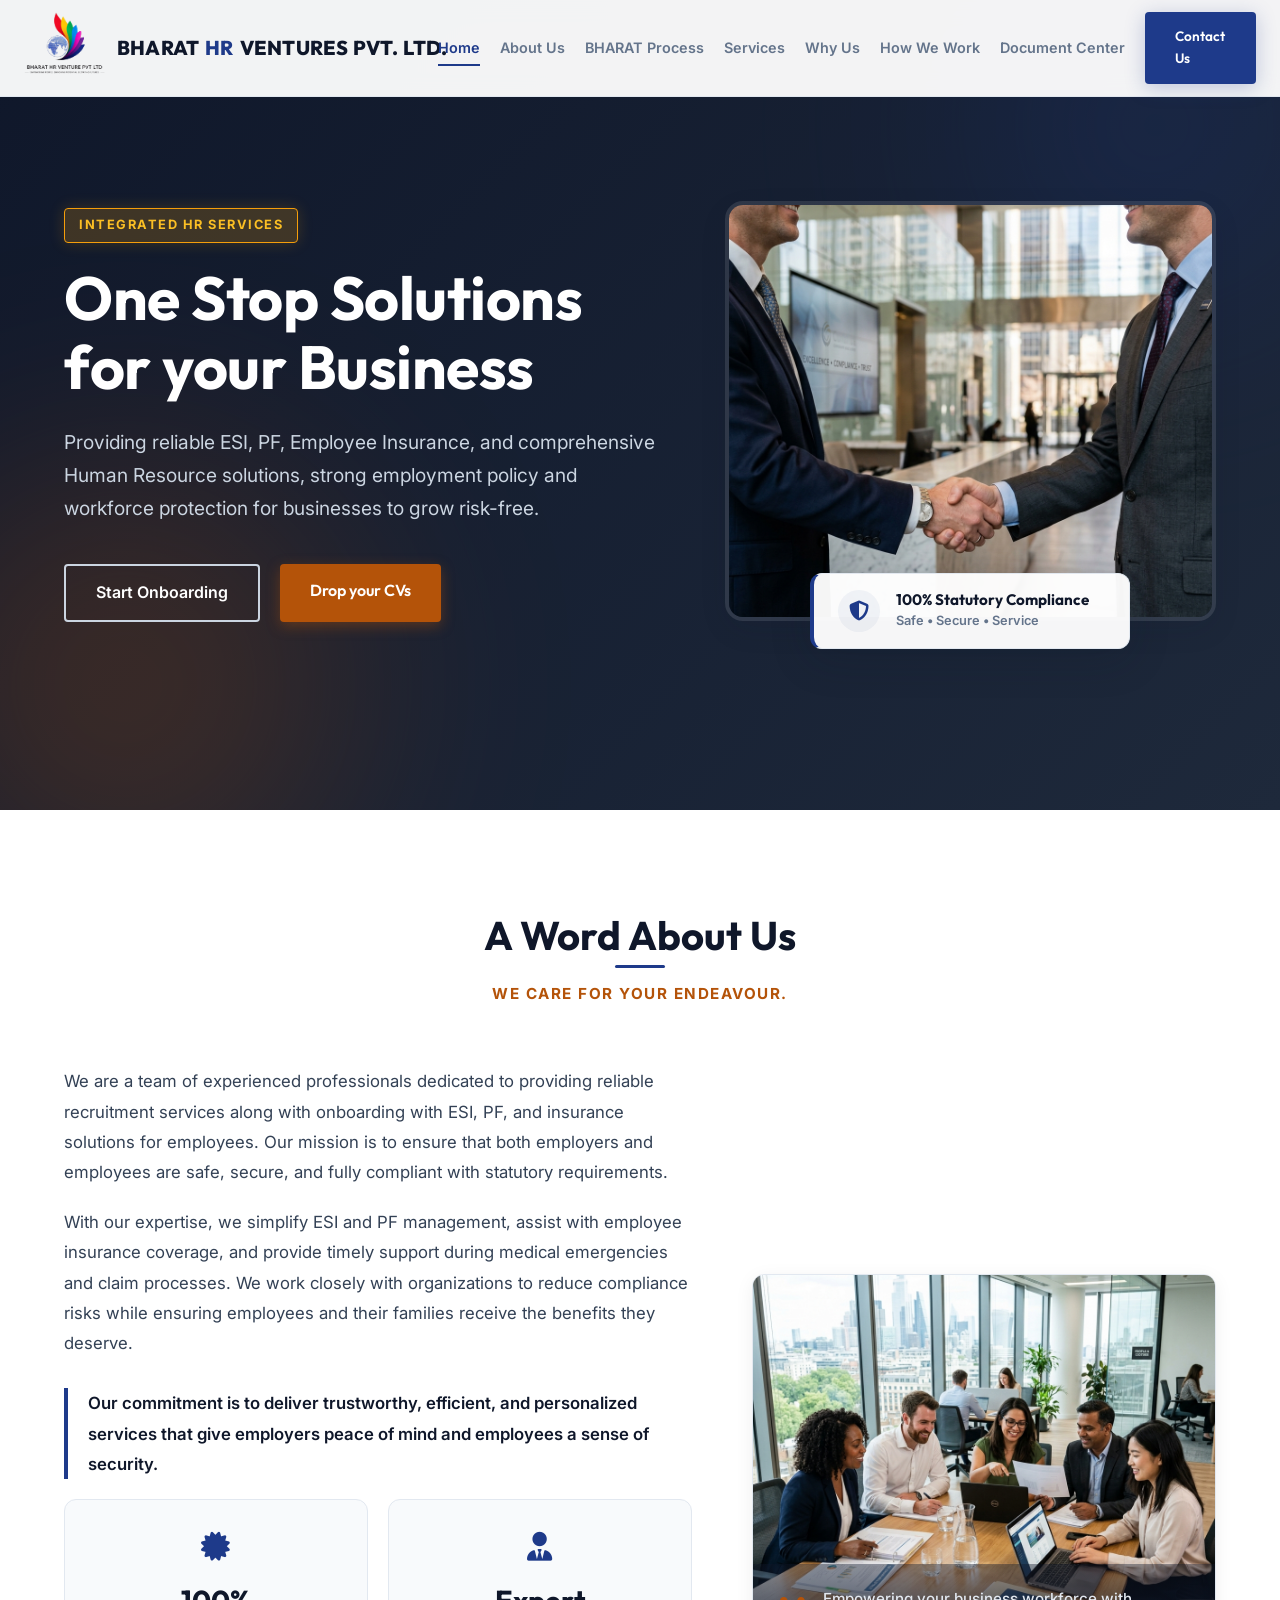
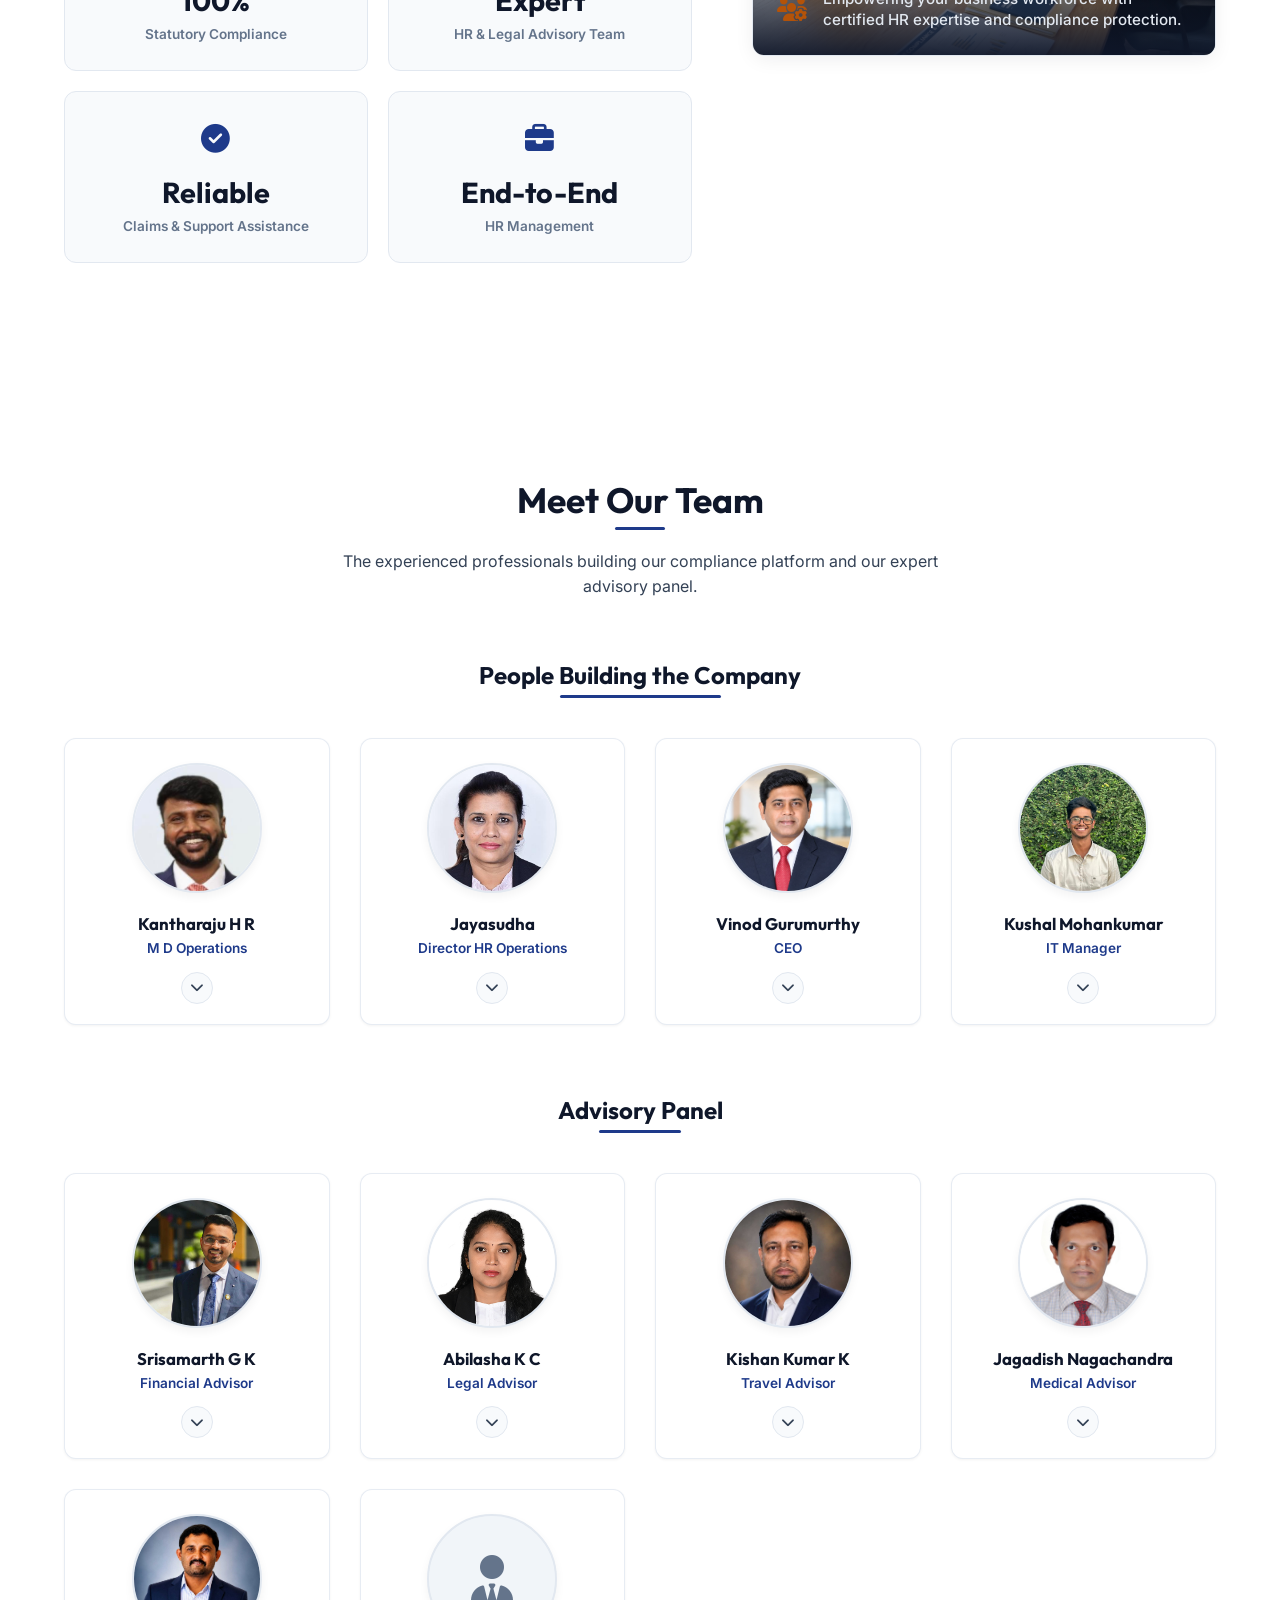
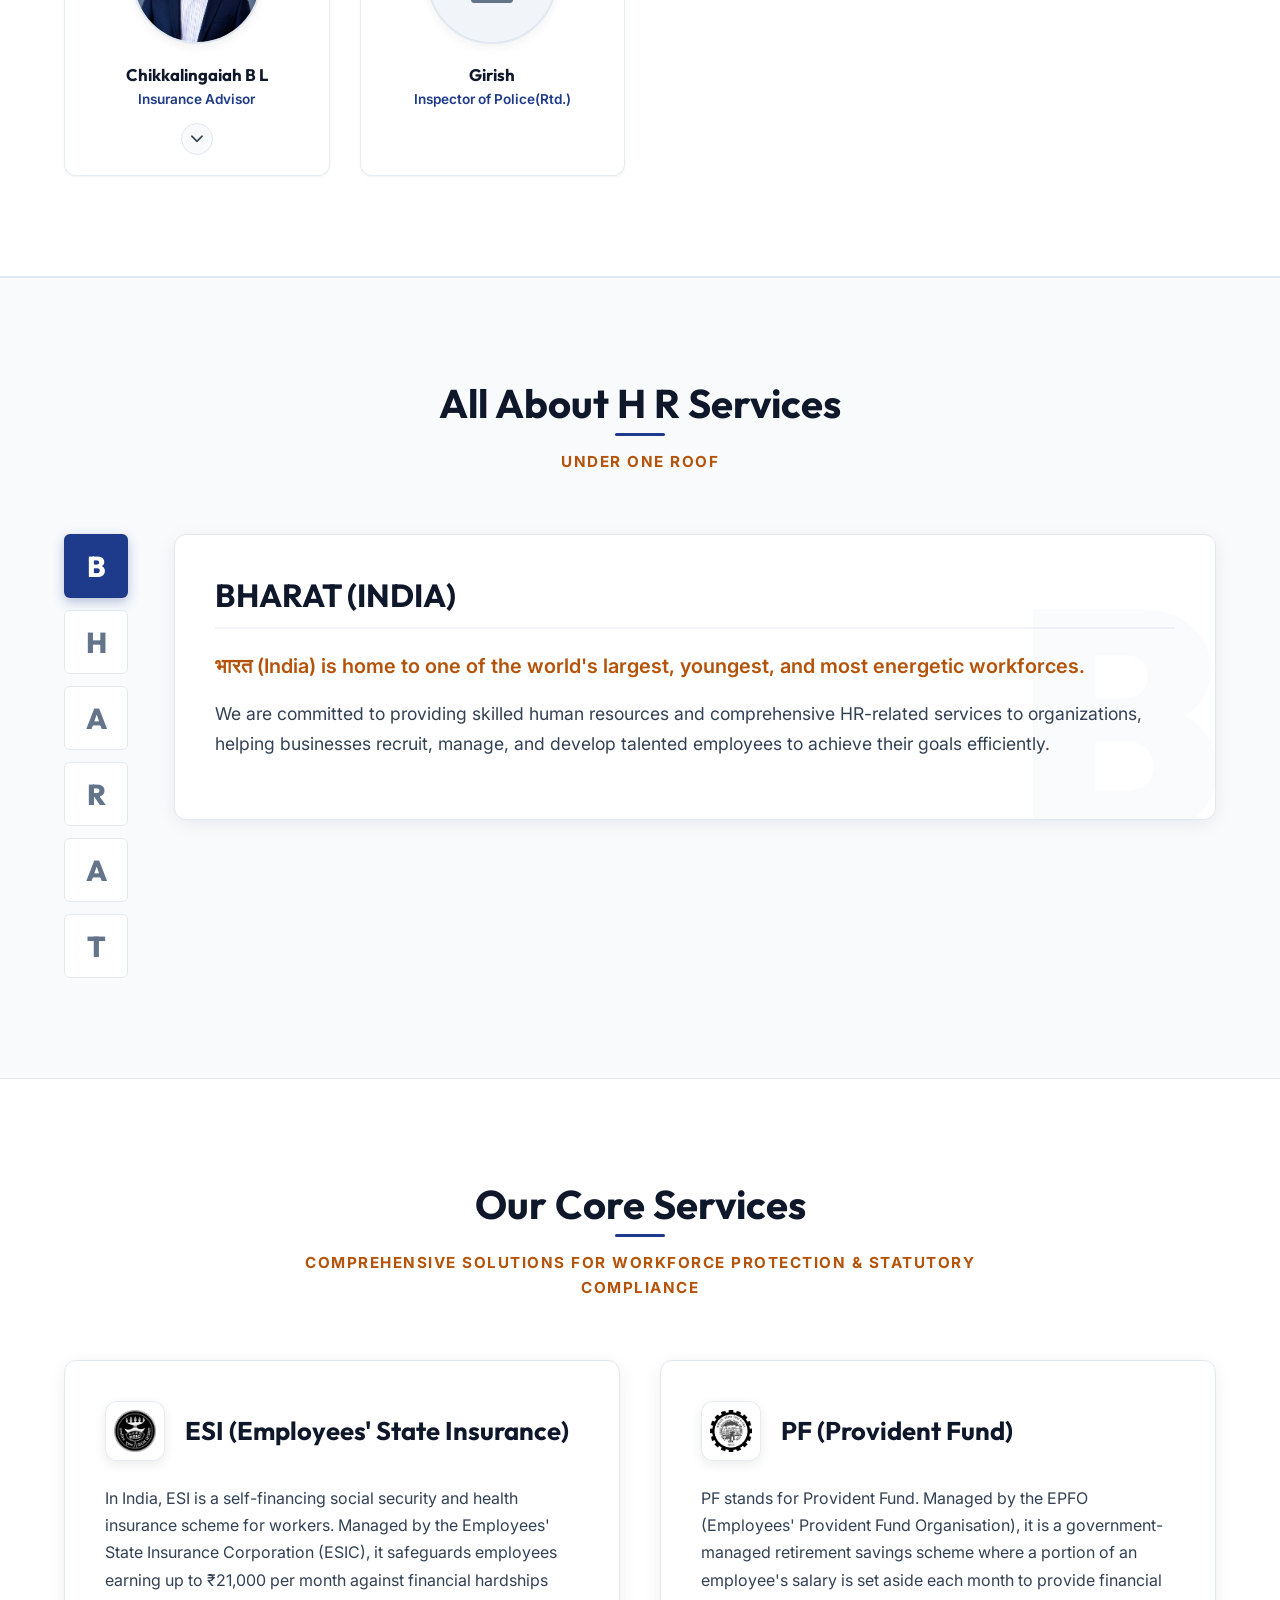
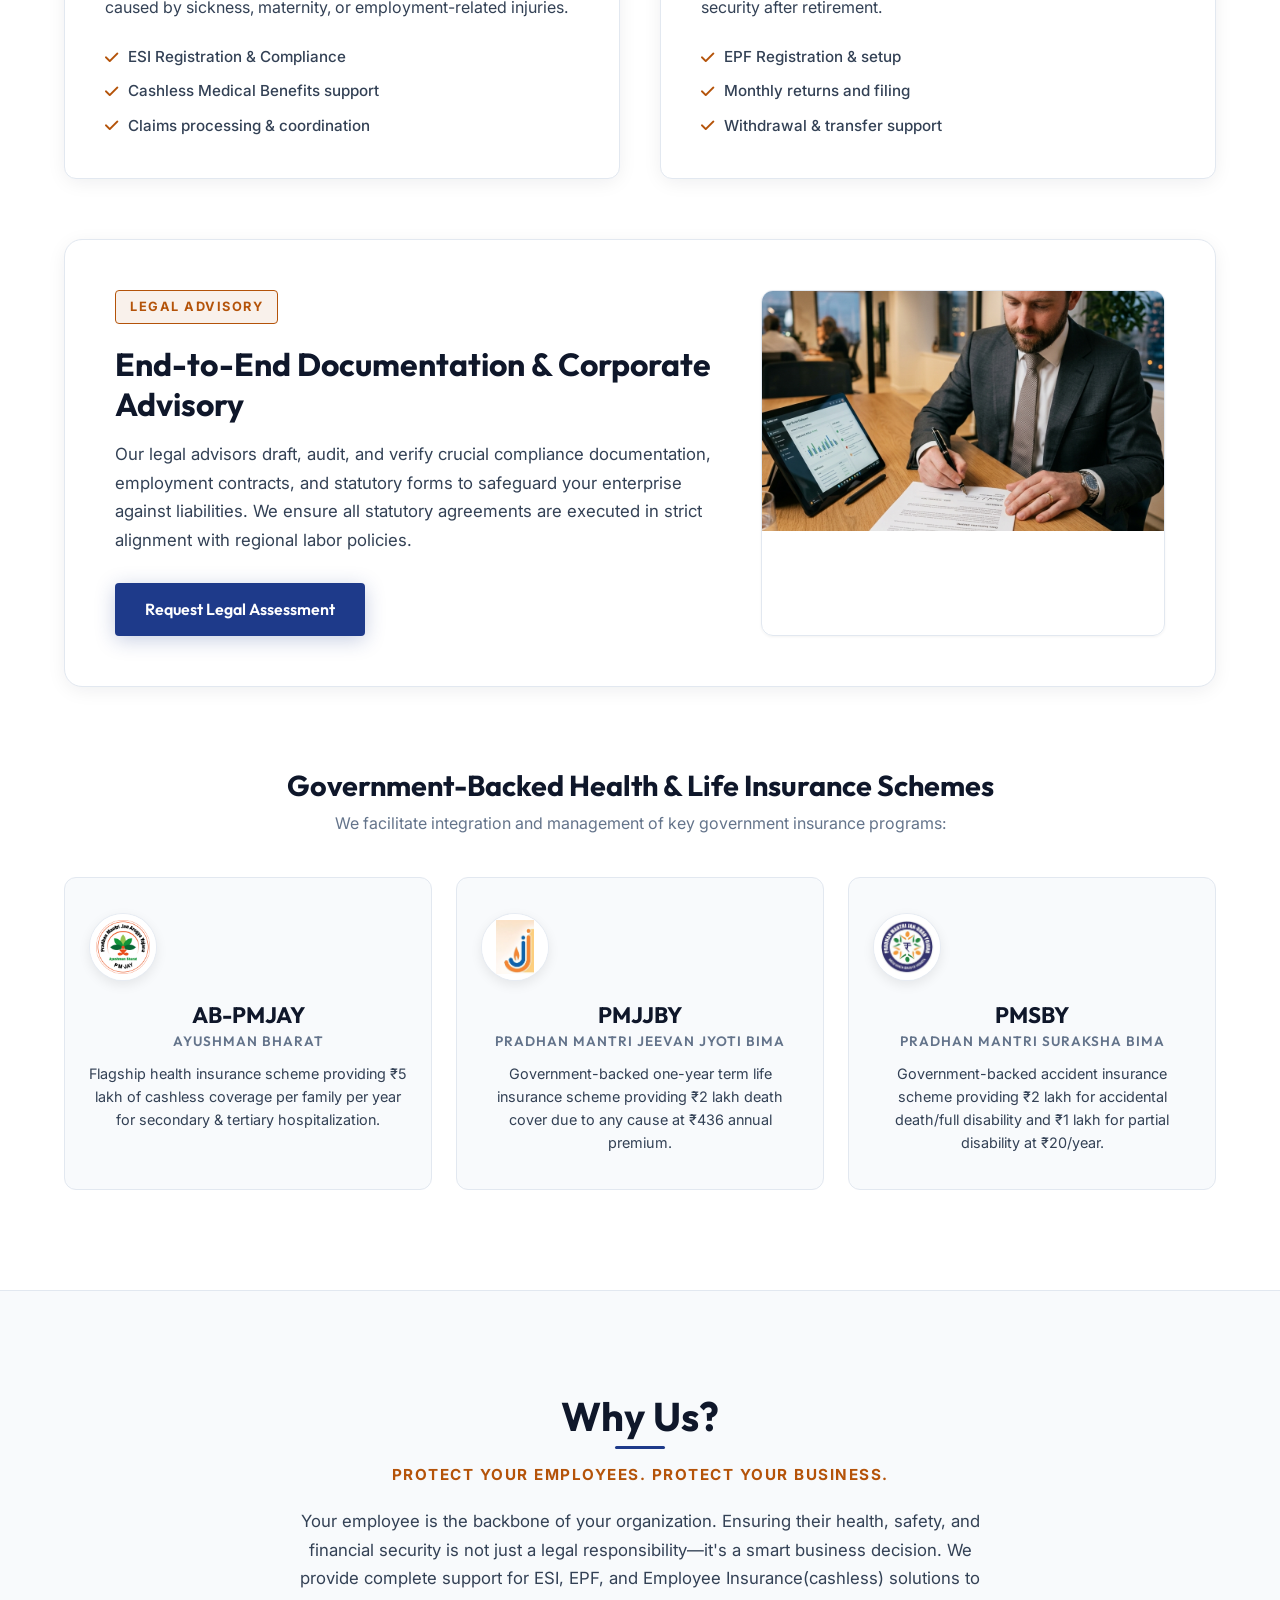
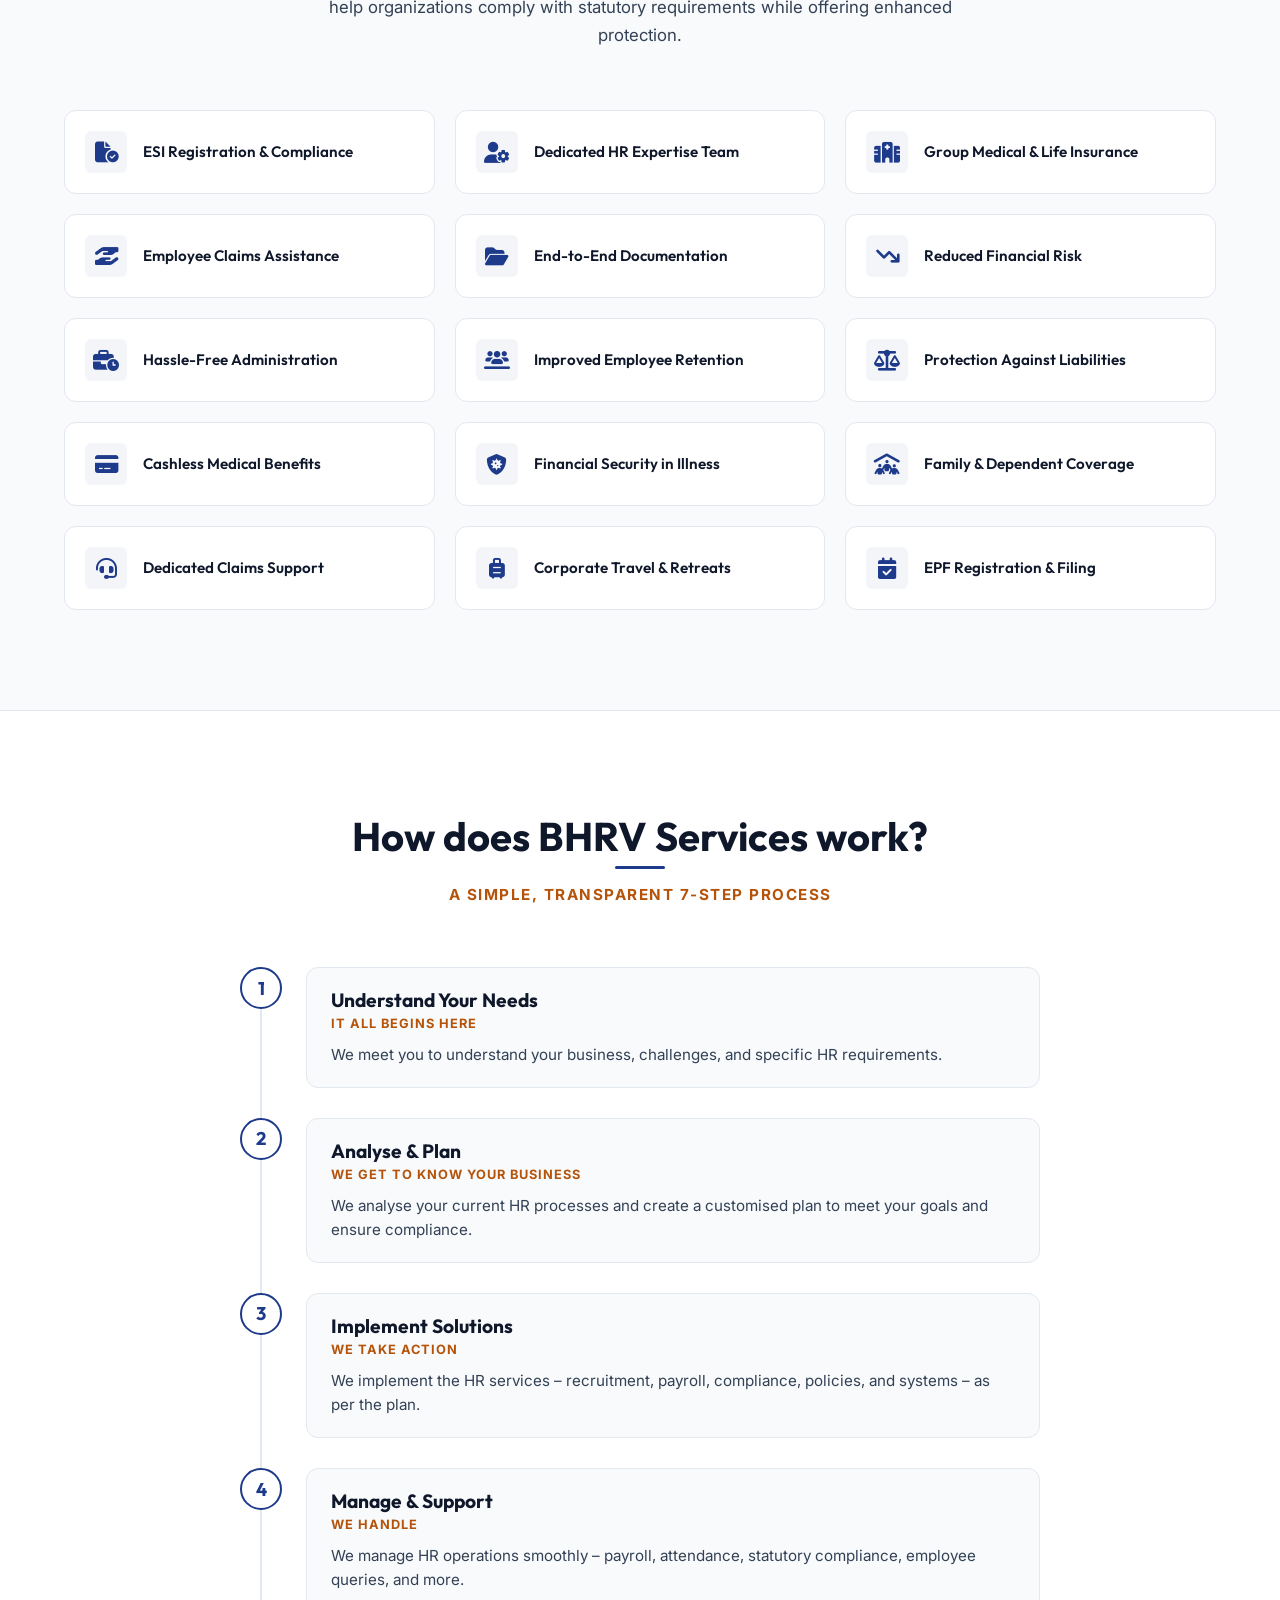
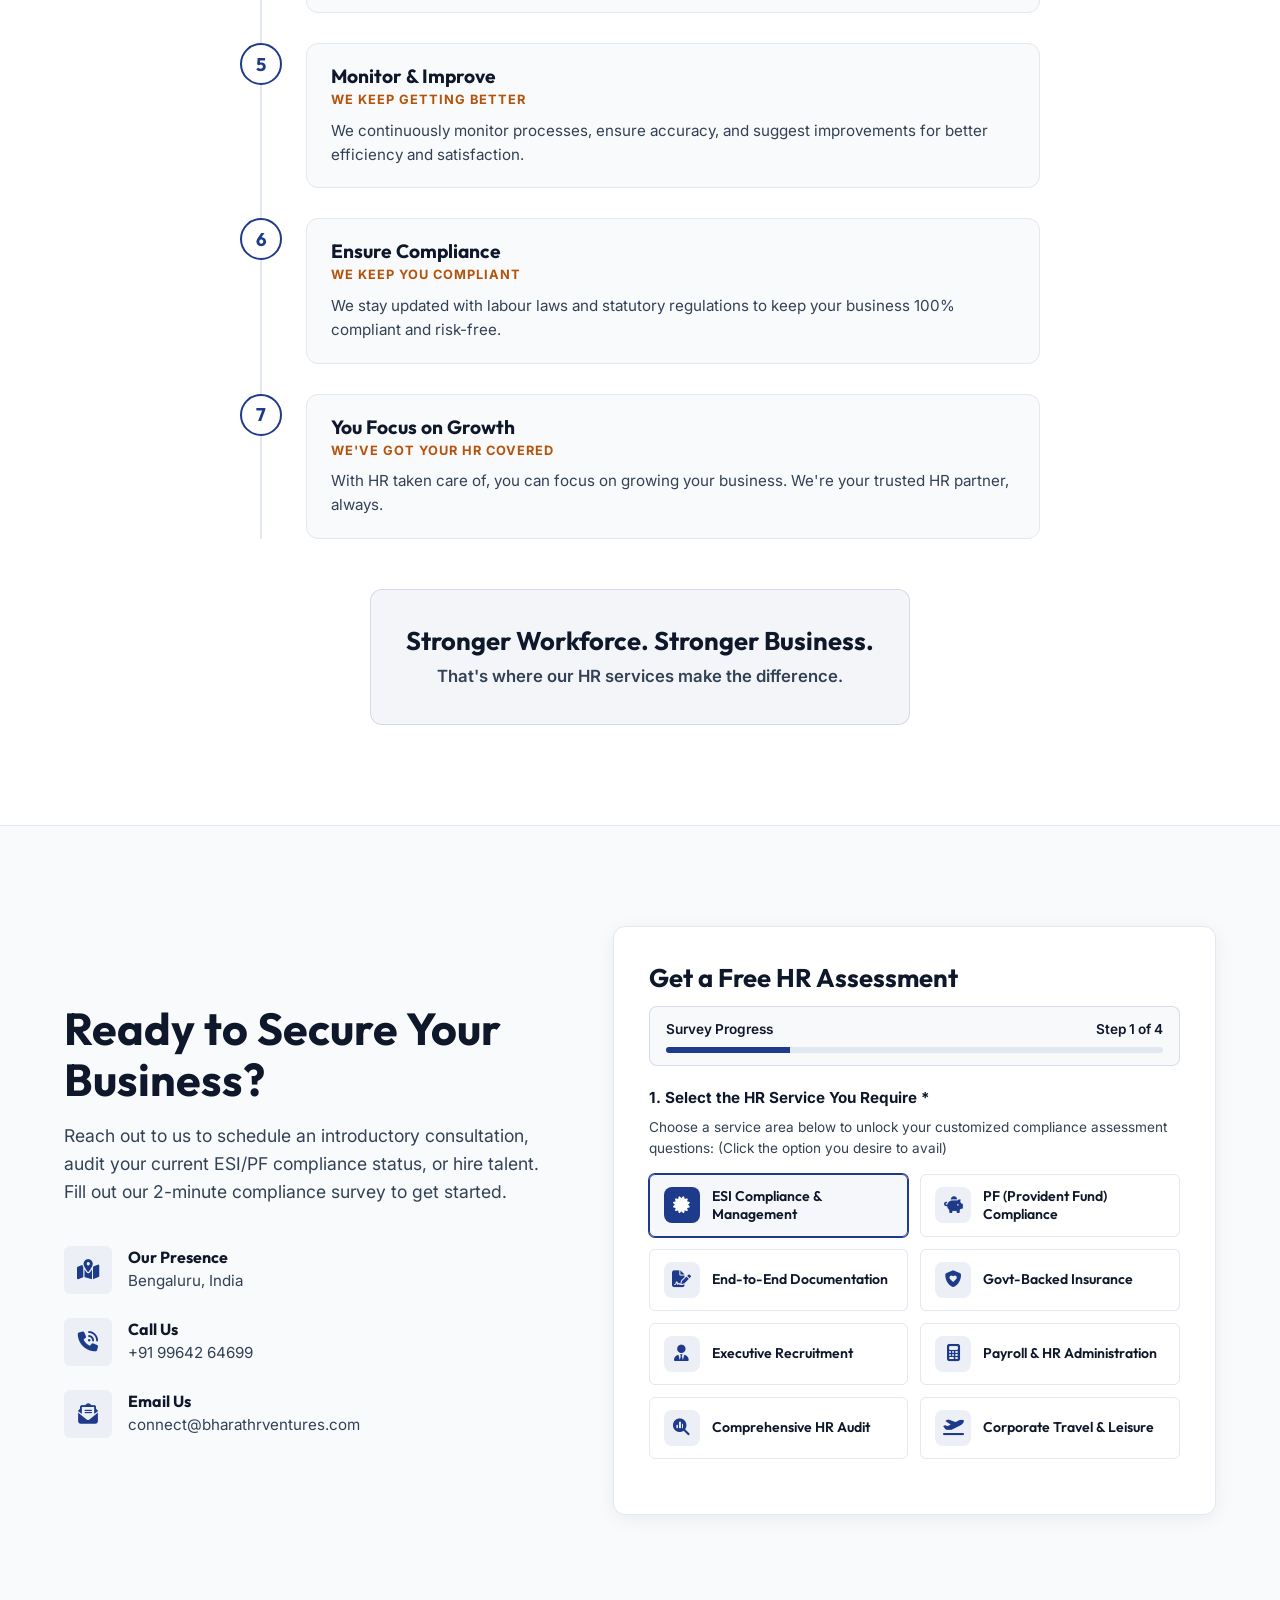
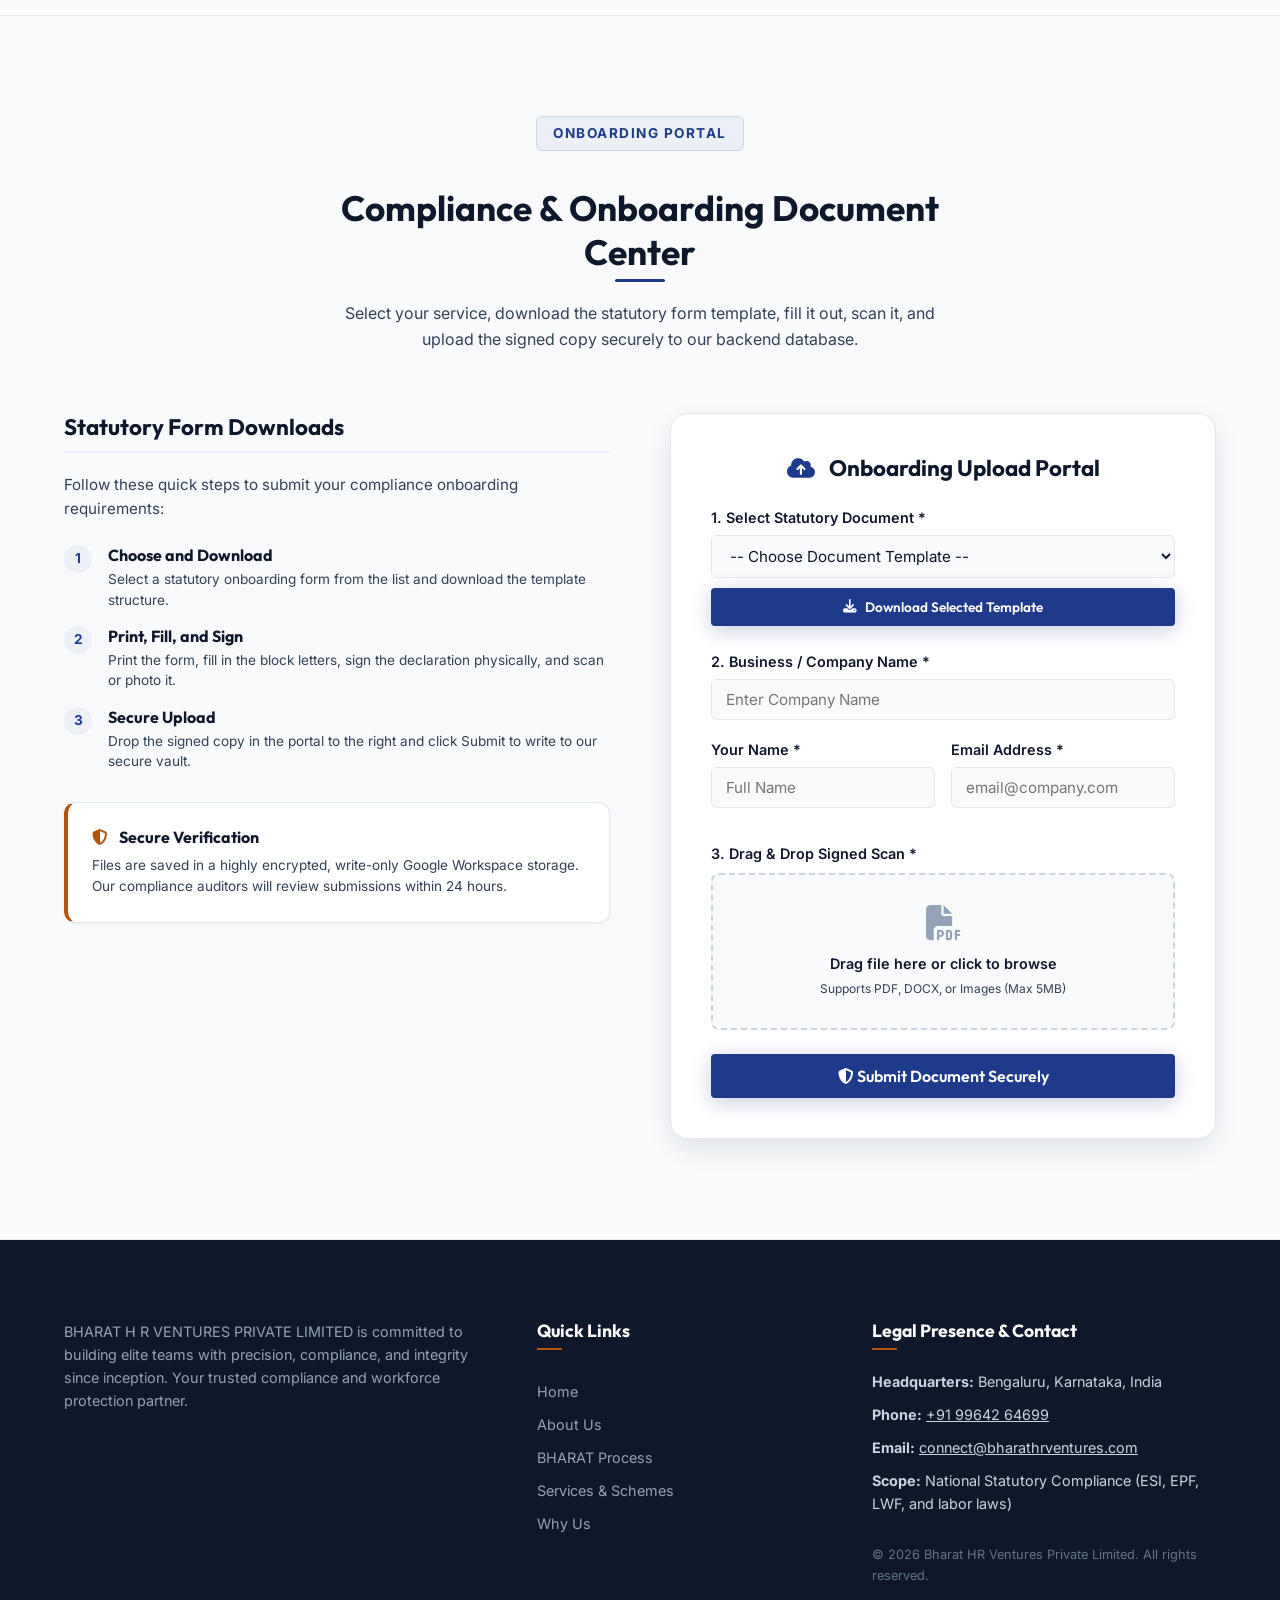
<file: index.html>
<!DOCTYPE html>
<html lang="en">
<head>
    <meta charset="UTF-8">
    <meta name="viewport" content="width=device-width, initial-scale=1.0">
    <title>BHARAT HR VENTURES PRIVATE LIMITED | Safe • Secure • Service</title>
    <meta name="description" content="Bharat HR Ventures provides comprehensive HR solutions, ESI, PF, statutory compliance, recruitment, training, and advisory services. Based in Bengaluru.">
    <!-- Google Fonts -->
    <link rel="preconnect" href="https://fonts.googleapis.com">
    <link rel="preconnect" href="https://fonts.gstatic.com" crossorigin>
    <link href="https://fonts.googleapis.com/css2?family=Inter:wght@300;400;500;600;700&family=Outfit:wght@400;500;600;700;800&display=swap" rel="stylesheet">
    <!-- FontAwesome for Icons -->
    <link rel="stylesheet" href="https://cdnjs.cloudflare.com/ajax/libs/font-awesome/6.4.0/css/all.min.css">
    <!-- Custom CSS -->
    <link rel="stylesheet" href="index.css?v=3.0.0">
</head>
<body>

    <!-- Navigation Bar -->
    <header class="navbar" id="navbar">
        <div class="nav-container">
            <a href="#home" class="logo-container">
                <img src="assets/logo_new.png?v=2.1.7" alt="Bharat HR Ventures Logo" class="nav-logo">
                <span class="logo-text">BHARAT <span class="accent-text">HR</span> VENTURES PVT. LTD.</span>
            </a>
            <button class="menu-toggle" id="menu-toggle" aria-label="Toggle Navigation">
                <i class="fa-solid fa-bars"></i>
            </button>
            <nav class="nav-links" id="nav-links">
                <a href="#home" class="nav-item active">Home</a>
                <a href="#about" class="nav-item">About Us</a>
                <a href="#bharat-process" class="nav-item">BHARAT Process</a>
                <a href="#services" class="nav-item">Services</a>
                <a href="#why-us" class="nav-item">Why Us</a>
                <a href="#how-it-works" class="nav-item">How We Work</a>
                <a href="#document-center" class="nav-item">Document Center</a>
                <a href="#contact" class="btn-cta header-cta">Contact Us</a>
            </nav>
        </div>
    </header>

    <!-- Hero Section -->
    <section id="home" class="hero-section">
        <div class="hero-bg-shapes">
            <div class="shape shape-1"></div>
            <div class="shape shape-2"></div>
        </div>
        <div class="container hero-container">
            <div class="hero-content">
                <div class="badge">Integrated HR Services</div>
                <h1>One Stop Solutions for your Business</h1>
                <p class="hero-subtitle">Providing reliable ESI, PF, Employee Insurance, and comprehensive Human Resource solutions, strong employment policy and workforce protection for businesses to grow risk-free.</p>
                <div class="hero-actions">
                    <a href="#document-center" class="btn-secondary">Start Onboarding</a>
                    <a href="#document-center" class="btn-cta">Drop your CVs</a>
                </div>
            </div>
            <div class="hero-graphic">
                <div class="hero-img-container">
                    <img src="assets/handshake_trust.png" alt="Handshake of Trust & Compliance" class="hero-main-img">
                    <div class="hero-badge-card">
                        <div class="badge-card-icon"><i class="fa-solid fa-shield-halved"></i></div>
                        <div>
                            <h4>100% Statutory Compliance</h4>
                            <p>Safe • Secure • Service</p>
                        </div>
                    </div>
                </div>
            </div>
        </div>
    </section>

    <!-- About Section -->
    <section id="about" class="about-section">
        <div class="container">
            <div class="section-header text-center">
                <h2>A Word About Us</h2>
                <p class="section-subtitle">We care for your endeavour.</p>
            </div>
            <div class="about-grid">
                <div class="about-left-column">
                    <div class="about-text-content">
                        <p>We are a team of experienced professionals dedicated to providing reliable recruitment services along with onboarding with ESI, PF, and insurance solutions for employees. Our mission is to ensure that both employers and employees are safe, secure, and fully compliant with statutory requirements.</p>
                        <p>With our expertise, we simplify ESI and PF management, assist with employee insurance coverage, and provide timely support during medical emergencies and claim processes. We work closely with organizations to reduce compliance risks while ensuring employees and their families receive the benefits they deserve.</p>
                        <p class="highlight-quote">Our commitment is to deliver trustworthy, efficient, and personalized services that give employers peace of mind and employees a sense of security.</p>
                    </div>
                    <div class="about-stats-grid">
                        <div class="stat-card">
                            <div class="stat-icon"><i class="fa-solid fa-certificate"></i></div>
                            <h3>100%</h3>
                            <p>Statutory Compliance</p>
                        </div>
                        <div class="stat-card">
                            <div class="stat-icon"><i class="fa-solid fa-user-tie"></i></div>
                            <h3>Expert</h3>
                            <p>HR & Legal Advisory Team</p>
                        </div>
                        <div class="stat-card">
                            <div class="stat-icon"><i class="fa-solid fa-circle-check"></i></div>
                            <h3>Reliable</h3>
                            <p>Claims & Support Assistance</p>
                        </div>
                        <div class="stat-card">
                            <div class="stat-icon"><i class="fa-solid fa-briefcase"></i></div>
                            <h3>End-to-End</h3>
                            <p>HR Management</p>
                        </div>
                    </div>
                </div>
                <div class="about-image-container">
                    <img src="assets/collaborating_team.png" alt="Collaborating HR Team" class="about-main-img">
                    <div class="about-image-caption">
                        <i class="fa-solid fa-users-gear"></i>
                        <span>Empowering your business workforce with certified HR expertise and compliance protection.</span>
                    </div>
                </div>
            </div>
        </div>
    </section>

    <!-- Team Section -->
    <section id="team" class="team-section" style="padding: 100px 0; background: var(--color-bg-white); border-bottom: var(--border-light);">
        <div class="container">
            <div class="section-header text-center" style="margin-bottom: 60px;">
                <h2 style="margin-top: 15px; font-size: 2.2rem; color: var(--color-text-dark);">Meet Our Team</h2>
                <p style="max-width: 600px; margin: 15px auto 0 auto; color: var(--color-text-body); line-height: 1.6;">The experienced professionals building our compliance platform and our expert advisory panel.</p>
            </div>

            <!-- Group 1: Core Leadership Team -->
            <div class="team-group-wrapper" style="margin-bottom: 70px;">
                <div style="text-align: center; margin-bottom: 40px;">
                    <h3 class="team-group-title" style="display: inline-block; font-size: 1.5rem; color: var(--color-text-dark); position: relative; padding-bottom: 8px;">
                        People Building the Company
                        <span style="position: absolute; bottom: 0; left: 25%; width: 50%; height: 3px; background: var(--color-accent); border-radius: 2px;"></span>
                    </h3>
                </div>
                <div class="team-grid">
                    <!-- Team Member 1 -->
                    <div class="team-card">
                        <div class="team-photo-container">
                            <img src="assets/team/kanth.jpg" alt="Core Member 1" class="team-photo" onerror="this.src='https://images.unsplash.com/photo-1560250097-0b93528c311a?auto=format&fit=crop&q=80&w=400'">
                        </div>
                        <div class="team-info">
                            <h4 class="team-name">Kantharaju H R</h4>
                            <p class="team-role">M D Operations</p>
                            <button class="team-expand-btn" onclick="toggleTeamDescription(this)" aria-label="Toggle Description">
                                <i class="fa-solid fa-chevron-down"></i>
                            </button>
                        </div>
                        <div class="team-desc-panel">
                            <div class="team-desc-inner">
                                <p>Kantharaju H R is a seasoned HR and Statutory Compliance professional with 23 years of comprehensive experience in Human Resource Management, Payroll Administration, Labour Law Compliance, and Employee Benefits Administration. Proven expertise in managing end-to-end statutory compliance including Employees' Provident Fund (EPF), Employees' State Insurance (ESI), Professional Tax (PT), Labour Welfare Fund (LWF), Labour Licence Compliance, and monthly payroll processing.
Well-versed in ensuring compliance with Central and State labour laws, statutory audits, inspections, registrations, returns, and liaison with government departments. Experienced in handling salary processing, compliance reporting, and statutory reconciliations while maintaining complete adherence to legal and organizational requirements.</p>
                            </div>
                        </div>
                    </div>

                    <!-- Team Member 2 -->
                    <div class="team-card">
                        <div class="team-photo-container">
                            <img src="assets/team/jaya.jpg" alt="Core Member 2" class="team-photo" onerror="this.src='https://images.unsplash.com/photo-1573496359142-b8d87734a5a2?auto=format&fit=crop&q=80&w=400'">
                        </div>
                        <div class="team-info">
                            <h4 class="team-name">Jayasudha</h4>
                            <p class="team-role">Director HR Operations</p>
                            <button class="team-expand-btn" onclick="toggleTeamDescription(this)" aria-label="Toggle Description">
                                <i class="fa-solid fa-chevron-down"></i>
                            </button>
                        </div>
                        <div class="team-desc-panel">
                            <div class="team-desc-inner">
                                <p>Jayasudha is a Digital Transformation HR Consultant with over 16+ years of experience in Human Resources and Talent Acquisition, helping organizations build high-performing teams and scalable HR functions. She specializes in end-to-end recruitment, talent acquisition strategy, HR business partnering, employer branding, workforce planning, and HR process optimization across IT Services, Cloud & Infrastructure, Digital Transformation, E-commerce, and Life Sciences. By combining strategic insight with a practical, hands-on approach, Jayasudha partners with startups, SMEs, and growing enterprises to deliver tailored HR solutions that attract top talent, enhance organizational capability, and drive sustainable business growth. Her mission is to empower businesses through people-centric HR strategies that foster innovation, strengthen organizational performance, and create long-term success.</p>
                            </div>
                        </div>
                    </div>

                    <!-- Team Member 3 -->
                    <div class="team-card">
                        <div class="team-photo-container">
                            <img src="assets/team/vinod3.jpg" alt="Core Member 3" class="team-photo" onerror="this.src='https://images.unsplash.com/photo-1519085360753-af0119f7cbe7?auto=format&fit=crop&q=80&w=400'">
                        </div>
                        <div class="team-info">
                            <h4 class="team-name">Vinod Gurumurthy</h4>
                            <p class="team-role">CEO</p>
                            <button class="team-expand-btn" onclick="toggleTeamDescription(this)" aria-label="Toggle Description">
                                <i class="fa-solid fa-chevron-down"></i>
                            </button>
                        </div>
                        <div class="team-desc-panel">
                            <div class="team-desc-inner">
                                <p>Vinod Gurumurthy is an experienced Manager with 20 years of expertise in Marketing, Sales, and Talent Acquisition across diverse industries. He has handled recruitment and business operations both in India and Africa, with a strong track record in team leadership, client acquisition, procurement, and HR solutions. Currently working as Talent Acquisition Manager in the education sector.</p>
                            </div>
                        </div>
                    </div>

                    <!-- Team Member 4 -->
                    <div class="team-card">
                        <div class="team-photo-container">
                            <img src="assets/team/kushal2.jpg" alt="Core Member 4" class="team-photo" onerror="this.src='https://images.unsplash.com/photo-1580489944761-15a19d654956?auto=format&fit=crop&q=80&w=400'">
                        </div>
                        <div class="team-info">
                            <h4 class="team-name">Kushal Mohankumar</h4>
                            <p class="team-role">IT Manager</p>
                            <button class="team-expand-btn" onclick="toggleTeamDescription(this)" aria-label="Toggle Description">
                                <i class="fa-solid fa-chevron-down"></i>
                            </button>
                        </div>
                        <div class="team-desc-panel">
                            <div class="team-desc-inner">
                                <p>Kushal Mohankumar is a young mind pursuing his education in Engineering currently. His love for tech, innovation along with creativity helps to his growth.</p>
                            </div>
                        </div>
                    </div>
                </div>
            </div>

            <!-- Group 2: Advisory Panel -->
            <div class="team-group-wrapper">
                <div style="text-align: center; margin-bottom: 40px;">
                    <h3 class="team-group-title" style="display: inline-block; font-size: 1.5rem; color: var(--color-text-dark); position: relative; padding-bottom: 8px;">
                        Advisory Panel
                        <span style="position: absolute; bottom: 0; left: 25%; width: 50%; height: 3px; background: var(--color-accent); border-radius: 2px;"></span>
                    </h3>
                </div>
                <div class="team-grid">
                    <!-- Team Member 5 (Advisory 1) -->
                    <div class="team-card">
                        <div class="team-photo-container">
                            <img src="assets/team/samarth.jpg" alt="Advisor 1" class="team-photo" onerror="this.src='https://images.unsplash.com/photo-1472099645785-5658abf4ff4e?auto=format&fit=crop&q=80&w=400'">
                        </div>
                        <div class="team-info">
                            <h4 class="team-name">Srisamarth G K</h4>
                            <p class="team-role">Financial Advisor</p>
                            <button class="team-expand-btn" onclick="toggleTeamDescription(this)" aria-label="Toggle Description">
                                <i class="fa-solid fa-chevron-down"></i>
                            </button>
                        </div>
                        <div class="team-desc-panel">
                            <div class="team-desc-inner">
                                <p>CA Srisamarth G Khasnis is a practising Chartered Accountant and ICAI member who blends technical rigor with practical business strategy to support startups, D2C brands, and institutional clients. As the leader of Srisamarth & Associates, he specializes in direct and indirect tax compliance, complex litigation before appellate forums like the ITAT, and Virtual CFO advisory services ranging from due diligence to growth structuring. A dedicated mentor and educator within the profession, Sri provides hands-on financial leadership to help emerging and established businesses scale while staying ahead of evolving regulatory demands.</p>
                            </div>
                        </div>
                    </div>

                    <!-- Team Member 6 (Advisory 2) -->
                    <div class="team-card">
                        <div class="team-photo-container">
                            <img src="assets/team/abkc.jpg" alt="Advisor 2" class="team-photo" onerror="this.src='https://images.unsplash.com/photo-1544005313-94ddf0286df2?auto=format&fit=crop&q=80&w=400'">
                        </div>
                        <div class="team-info">
                            <h4 class="team-name">Abilasha K C</h4>
                            <p class="team-role">Legal Advisor</p>
                            <button class="team-expand-btn" onclick="toggleTeamDescription(this)" aria-label="Toggle Description">
                                <i class="fa-solid fa-chevron-down"></i>
                            </button>
                        </div>
                        <div class="team-desc-panel">
                            <div class="team-desc-inner">
                                <p>Abilasha K C is an advocate practising before the Subordinate Courts of Bangalore and the High Court of Karnataka, bringing a multidisciplinary background with degrees in BBM, MBA, and LLB from the Arunodaya Institute of Legal Studies. She handles a broad spectrum of legal matters across Criminal, Family, Civil, and Company Law, alongside Arbitration and dispute resolution. Driven by her motto—“To serve justice with dedication, integrity, and courage”—Abilasha combines sound business acumen with strategic legal counsel to protect client rights, support the underserved, and deliver principled representation in courts and tribunals.</p>
                            </div>
                        </div>
                    </div>

                    <!-- Team Member 7 (Advisory 3) -->
                    <div class="team-card">
                        <div class="team-photo-container">
                            <img src="assets/team/kishan.jpg" alt="Advisor 3" class="team-photo" onerror="this.src='https://images.unsplash.com/photo-1506794778202-cad84cf45f1d?auto=format&fit=crop&q=80&w=400'">
                        </div>
                        <div class="team-info">
                            <h4 class="team-name">Kishan Kumar K</h4>
                            <p class="team-role">Travel Advisor</p>
                            <button class="team-expand-btn" onclick="toggleTeamDescription(this)" aria-label="Toggle Description">
                                <i class="fa-solid fa-chevron-down"></i>
                            </button>
                        </div>
                        <div class="team-desc-panel">
                            <div class="team-desc-inner">
                                <p>Kishan Kumar K is a seasoned Travel Advisor and Organizer with 15 years of experience in managing comprehensive travel solutions. He specializes in Air, Railway, Bus, and all modes of transportation arrangements along with Travel Insurance services. Known for reliable planning, cost-effective itineraries, and end-to-end customer support for both individual and corporate clients leasure holiday arrangements.</p>
                            </div>
                        </div>
                    </div>

                    <!-- Team Member 8 (Advisory 4) -->
                    <div class="team-card">
                        <div class="team-photo-container">
                            <img src="assets/team/jagadish.jpg" alt="Advisor 4" class="team-photo" onerror="this.src='https://images.unsplash.com/photo-1508214751196-bcfd4ca60f91?auto=format&fit=crop&q=80&w=400'">
                        </div>
                        <div class="team-info">
                            <h4 class="team-name">Jagadish Nagachandra</h4>
                            <p class="team-role">Medical Advisor</p>
                            <button class="team-expand-btn" onclick="toggleTeamDescription(this)" aria-label="Toggle Description">
                                <i class="fa-solid fa-chevron-down"></i>
                            </button>
                        </div>
                        <div class="team-desc-panel">
                            <div class="team-desc-inner">
                                <p>Jagadish Nagachandra is an enthusiastic and seasoned hospitality and healthcare support services professional with vast experience in Front Office Management, Patient Relations, Medical Insurance Claims Management, Patient Billing, Administration, Corporate Relations, Marketing / Business Development, Healthcare Operations Management and Medical Tourism.</p>
                            </div>
                        </div>
                    </div>

                     <!-- Team Member 9 (Advisory 5) -->
                     <div class="team-card">
                        <div class="team-photo-container">
                            <img src="assets/team/chikka.jpg" alt="Advisor 3" class="team-photo" onerror="this.src='https://images.unsplash.com/photo-1506794778202-cad84cf45f1d?auto=format&fit=crop&q=80&w=400'">
                        </div>
                        <div class="team-info">
                            <h4 class="team-name">Chikkalingaiah B L</h4>
                            <p class="team-role">Insurance Advisor</p>
                            <button class="team-expand-btn" onclick="toggleTeamDescription(this)" aria-label="Toggle Description">
                                <i class="fa-solid fa-chevron-down"></i>
                            </button>
                        </div>
                        <div class="team-desc-panel">
                            <div class="team-desc-inner">
                                <p>Chikkalingaiah B L has expertise in working with several institutions helping them secure their future. His experience and passion is profound.</p>
                            </div>
                        </div>
                    </div>

                    <!-- Team Member 10 (Advisory 6) -->
                    <div class="team-card advisory-no-photo">
                        <div class="team-photo-container no-photo-placeholder" style="display: flex; align-items: center; justify-content: center; background: #f1f5f9; color: var(--color-text-muted); font-size: 3rem;">
                            <i class="fa-solid fa-user-tie"></i>
                        </div>
                        <div class="team-info" style="text-align: center; padding: 20px;">
                            <h4 class="team-name">Girish</h4>
                            <p class="team-role">Inspector of Police(Rtd.)</p>
                        </div>
                    </div>
                </div>
            </div>
        </div>
    </section>

    <!-- BHARAT Process Section (Interactive Tabs) -->
    <section id="bharat-process" class="bharat-section">
        <div class="container">
            <div class="section-header text-center">
                <h2>All About H R Services</h2>
                <p class="section-subtitle">Under One Roof</p>
            </div>
            
            <div class="bharat-interactive-container">
                <!-- Vertical Alphabet Sidebar -->
                <div class="bharat-alphabet-sidebar" id="bharat-sidebar">
                    <button class="alphabet-btn active" data-target="b-content">B</button>
                    <button class="alphabet-btn" data-target="h-content">H</button>
                    <button class="alphabet-btn" data-target="a1-content">A</button>
                    <button class="alphabet-btn" data-target="r-content">R</button>
                    <button class="alphabet-btn" data-target="a2-content">A</button>
                    <button class="alphabet-btn" data-target="t-content">T</button>
                </div>

                <!-- Display Cards -->
                <div class="bharat-content-display" id="bharat-display">
                    <!-- B Card -->
                    <div class="bharat-card active" id="b-content">
                        <span class="alphabet-watermark">B</span>
                        <div class="bharat-card-header">
                            <h3>BHARAT (INDIA)</h3>
                        </div>
                        <div class="bharat-card-body">
                            <p class="hindi-text">भारत (India) is home to one of the world's largest, youngest, and most energetic workforces.</p>
                            <p>We are committed to providing skilled human resources and comprehensive HR-related services to organizations, helping businesses recruit, manage, and develop talented employees to achieve their goals efficiently.</p>
                        </div>
                    </div>
                    <!-- H Card -->
                    <div class="bharat-card" id="h-content">
                        <span class="alphabet-watermark">H</span>
                        <div class="bharat-card-header">
                            <h3>Human Resource</h3>
                        </div>
                        <div class="bharat-card-body">
                            <ul class="process-list">
                                <li><i class="fa-solid fa-circle-chevron-right"></i> <strong>Sourcing:</strong> Finding candidates across multiple channels.</li>
                                <li><i class="fa-solid fa-circle-chevron-right"></i> <strong>Screening:</strong> Reviewing resumes and qualifications.</li>
                                <li><i class="fa-solid fa-circle-chevron-right"></i> <strong>Interviewing:</strong> Rigorous evaluation processes.</li>
                                <li><i class="fa-solid fa-circle-chevron-right"></i> <strong>Client Acquisition:</strong> Partnering with top companies.</li>
                            </ul>
                        </div>
                    </div>
                    <!-- A1 Card -->
                    <div class="bharat-card" id="a1-content">
                        <span class="alphabet-watermark">A</span>
                        <div class="bharat-card-header">
                            <h3>Administration</h3>
                        </div>
                        <div class="bharat-card-body">
                            <ul class="process-list grid-list">
                                <li><i class="fa-solid fa-circle-chevron-right"></i> Compliance & documentation</li>
                                <li><i class="fa-solid fa-circle-chevron-right"></i> Background verification</li>
                                <li><i class="fa-solid fa-circle-chevron-right"></i> Legal documentation</li>
                                <li><i class="fa-solid fa-circle-chevron-right"></i> Police clearance certificate</li>
                                <li><i class="fa-solid fa-circle-chevron-right"></i> Health clearance certificate</li>
                                <li><i class="fa-solid fa-circle-chevron-right"></i> Vaccination checks</li>
                            </ul>
                        </div>
                    </div>
                    <!-- R Card -->
                    <div class="bharat-card" id="r-content">
                        <span class="alphabet-watermark">R</span>
                        <div class="bharat-card-header">
                            <h3>Recruitment</h3>
                        </div>
                        <div class="bharat-card-body">
                            <ul class="process-list">
                                <li><i class="fa-solid fa-circle-chevron-right"></i> HR & Technical interviews</li>
                                <li><i class="fa-solid fa-circle-chevron-right"></i> Managerial assessments</li>
                                <li><i class="fa-solid fa-circle-chevron-right"></i> Director interviews</li>
                                <li><i class="fa-solid fa-circle-chevron-right"></i> End-to-end Passport & Visa process</li>
                            </ul>
                        </div>
                    </div>
                    <!-- A2 Card -->
                    <div class="bharat-card" id="a2-content">
                        <span class="alphabet-watermark">A</span>
                        <div class="bharat-card-header">
                            <h3>Advisory</h3>
                        </div>
                        <div class="bharat-card-body">
                            <ul class="process-list">
                                <li><i class="fa-solid fa-circle-chevron-right"></i> <strong>Legal Advisor:</strong> Access to expert legal counsel for labor laws.</li>
                                <li><i class="fa-solid fa-circle-chevron-right"></i> <strong>Legal Documentation:</strong> Safeguarding business against liability with strong contract frameworks.</li>
                            </ul>
                        </div>
                    </div>
                    <!-- T Card -->
                    <div class="bharat-card bharat-double-card" id="t-content">
                        <!-- Sub Card 1: Travel and Leisure -->
                        <div class="bharat-sub-card">
                            <span class="alphabet-watermark">T</span>
                            <div class="bharat-card-header">
                                <h3>Travel and Leisure</h3>
                            </div>
                            <div class="bharat-card-body">
                                <p>From corporate travel to team activities and gatherings, we provide coordination and management support to help bring your plans together smoothly.We arrange domestic and international travel for employer, employee and their families.</p>
                            </div>
                        </div>

                        <!-- Sub Card 2: Training -->
                        <div class="bharat-sub-card">
                            <span class="alphabet-watermark">T</span>
                            <div class="bharat-card-header">
                                <h3>Training</h3>
                            </div>
                            <div class="bharat-card-body">
                                <p>Our comprehensive workforce training prepares candidates for key industry roles, covering accounting, sales, human resources, executive management, and both IT and non-IT career paths.</p>
                            </div>
                        </div>
                    </div>
                </div>
            </div>
        </div>
    </section>

    <!-- Services Section -->
    <section id="services" class="services-section">
        <div class="container">
            <div class="section-header text-center">
                <h2>Our Core Services</h2>
                <p class="section-subtitle">Comprehensive solutions for workforce protection & statutory compliance</p>
            </div>
            
            <div class="services-detailed-grid">
                <!-- ESI Card -->
                <div class="service-box glass-card">
                    <div class="service-box-header">
                        <div class="box-icon-img">
                            <img src="assets/logo_esi.png" alt="ESI Logo" class="service-logo-img">
                        </div>
                        <h3>ESI (Employees' State Insurance)</h3>
                    </div>
                    <p>In India, ESI is a self-financing social security and health insurance scheme for workers. Managed by the Employees' State Insurance Corporation (ESIC), it safeguards employees earning up to ₹21,000 per month against financial hardships caused by sickness, maternity, or employment-related injuries.</p>
                    <ul class="box-list">
                        <li><i class="fa-solid fa-check"></i> ESI Registration & Compliance</li>
                        <li><i class="fa-solid fa-check"></i> Cashless Medical Benefits support</li>
                        <li><i class="fa-solid fa-check"></i> Claims processing & coordination</li>
                    </ul>
                </div>

                <!-- PF Card -->
                <div class="service-box glass-card">
                    <div class="service-box-header">
                        <div class="box-icon-img">
                            <img src="assets/logo_pf.png" alt="PF Logo" class="service-logo-img">
                        </div>
                        <h3>PF (Provident Fund)</h3>
                    </div>
                    <p>PF stands for Provident Fund. Managed by the EPFO (Employees' Provident Fund Organisation), it is a government-managed retirement savings scheme where a portion of an employee's salary is set aside each month to provide financial security after retirement.</p>
                    <ul class="box-list">
                        <li><i class="fa-solid fa-check"></i> EPF Registration & setup</li>
                        <li><i class="fa-solid fa-check"></i> Monthly returns and filing</li>
                        <li><i class="fa-solid fa-check"></i> Withdrawal & transfer support</li>
                    </ul>
                </div>
            </div>

            <!-- Advisory / Documentation Banner Card -->
            <div class="services-banner-card">
                <div class="banner-card-content">
                    <span class="badge">Legal Advisory</span>
                    <h3>End-to-End Documentation & Corporate Advisory</h3>
                    <p>Our legal advisors draft, audit, and verify crucial compliance documentation, employment contracts, and statutory forms to safeguard your enterprise against liabilities. We ensure all statutory agreements are executed in strict alignment with regional labor policies.</p>
                    <a href="#contact" class="btn-cta">Request Legal Assessment</a>
                </div>
                <div class="banner-card-image">
                    <img src="assets/contract_signing.png" alt="Contract review and compliance documentation" class="banner-img">
                </div>
            </div>

            <!-- Government Schemes Sub-section -->
            <div class="gov-schemes-header text-center">
                <h3>Government-Backed Health & Life Insurance Schemes</h3>
                <p>We facilitate integration and management of key government insurance programs:</p>
            </div>

            <div class="gov-schemes-grid">
                <div class="scheme-card">
                    <div class="scheme-icon-img">
                        <img src="assets/logo_pmjay.png" alt="AB-PMJAY Logo" class="scheme-logo-img">
                    </div>
                    <h4>AB-PMJAY</h4>
                    <h5>Ayushman Bharat</h5>
                    <p>Flagship health insurance scheme providing ₹5 lakh of cashless coverage per family per year for secondary & tertiary hospitalization.</p>
                </div>
                <div class="scheme-card">
                    <div class="scheme-icon-img">
                        <img src="assets/logo_pmjjby.png" alt="PMJJBY Logo" class="scheme-logo-img">
                    </div>
                    <h4>PMJJBY</h4>
                    <h5>Pradhan Mantri Jeevan Jyoti Bima</h5>
                    <p>Government-backed one-year term life insurance scheme providing ₹2 lakh death cover due to any cause at ₹436 annual premium.</p>
                </div>
                <div class="scheme-card">
                    <div class="scheme-icon-img">
                        <img src="assets/logo_pmsby.png" alt="PMSBY Logo" class="scheme-logo-img">
                    </div>
                    <h4>PMSBY</h4>
                    <h5>Pradhan Mantri Suraksha Bima</h5>
                    <p>Government-backed accident insurance scheme providing ₹2 lakh for accidental death/full disability and ₹1 lakh for partial disability at ₹20/year.</p>
                </div>
            </div>
        </div>
    </section>

    <!-- Why Us Section -->
    <section id="why-us" class="why-us-section">
        <div class="container">
            <div class="section-header text-center">
                <h2>Why Us?</h2>
                <p class="section-subtitle">Protect Your Employees. Protect Your Business.</p>
                <p class="why-us-intro">Your employee is the backbone of your organization. Ensuring their health, safety, and financial security is not just a legal responsibility—it's a smart business decision. We provide complete support for ESI, EPF, and Employee Insurance(cashless) solutions to help organizations comply with statutory requirements while offering enhanced protection.</p>
            </div>
            
            <div class="benefits-grid">
                <div class="benefit-item">
                    <div class="benefit-icon"><i class="fa-solid fa-file-circle-check"></i></div>
                    <h4>ESI Registration & Compliance</h4>
                </div>
                <div class="benefit-item">
                    <div class="benefit-icon"><i class="fa-solid fa-user-gear"></i></div>
                    <h4>Dedicated HR Expertise Team</h4>
                </div>
                <div class="benefit-item">
                    <div class="benefit-icon"><i class="fa-solid fa-hospital"></i></div>
                    <h4>Group Medical & Life Insurance</h4>
                </div>
                <div class="benefit-item">
                    <div class="benefit-icon"><i class="fa-solid fa-hand-holding-hand"></i></div>
                    <h4>Employee Claims Assistance</h4>
                </div>
                <div class="benefit-item">
                    <div class="benefit-icon"><i class="fa-solid fa-folder-open"></i></div>
                    <h4>End-to-End Documentation</h4>
                </div>
                <div class="benefit-item">
                    <div class="benefit-icon"><i class="fa-solid fa-arrow-trend-down"></i></div>
                    <h4>Reduced Financial Risk</h4>
                </div>
                <div class="benefit-item">
                    <div class="benefit-icon"><i class="fa-solid fa-business-time"></i></div>
                    <h4>Hassle-Free Administration</h4>
                </div>
                <div class="benefit-item">
                    <div class="benefit-icon"><i class="fa-solid fa-users-line"></i></div>
                    <h4>Improved Employee Retention</h4>
                </div>
                <div class="benefit-item">
                    <div class="benefit-icon"><i class="fa-solid fa-scale-balanced"></i></div>
                    <h4>Protection Against Liabilities</h4>
                </div>
                <div class="benefit-item">
                    <div class="benefit-icon"><i class="fa-solid fa-credit-card"></i></div>
                    <h4>Cashless Medical Benefits</h4>
                </div>
                <div class="benefit-item">
                    <div class="benefit-icon"><i class="fa-solid fa-shield-virus"></i></div>
                    <h4>Financial Security in Illness</h4>
                </div>
                <div class="benefit-item">
                    <div class="benefit-icon"><i class="fa-solid fa-people-roof"></i></div>
                    <h4>Family & Dependent Coverage</h4>
                </div>
                <div class="benefit-item">
                    <div class="benefit-icon"><i class="fa-solid fa-headset"></i></div>
                    <h4>Dedicated Claims Support</h4>
                </div>
                <div class="benefit-item">
                    <div class="benefit-icon"><i class="fa-solid fa-suitcase-rolling"></i></div>
                    <h4>Corporate Travel & Retreats</h4>
                </div>
                <div class="benefit-item">
                    <div class="benefit-icon"><i class="fa-solid fa-calendar-check"></i></div>
                    <h4>EPF Registration & Filing</h4>
                </div>
            </div>
        </div>
    </section>

    <!-- How We Work Section -->
    <section id="how-it-works" class="how-section">
        <div class="container">
            <div class="section-header text-center">
                <h2>How does BHRV Services work?</h2>
                <p class="section-subtitle">A simple, transparent 7-step process</p>
            </div>
            
            <div class="timeline-container">
                <div class="timeline-step">
                    <div class="step-number">1</div>
                    <div class="step-content">
                        <h4>Understand Your Needs</h4>
                        <span class="step-tagline">It all begins here</span>
                        <p>We meet you to understand your business, challenges, and specific HR requirements.</p>
                    </div>
                </div>
                <div class="timeline-step">
                    <div class="step-number">2</div>
                    <div class="step-content">
                        <h4>Analyse & Plan</h4>
                        <span class="step-tagline">We Get to Know Your Business</span>
                        <p>We analyse your current HR processes and create a customised plan to meet your goals and ensure compliance.</p>
                    </div>
                </div>
                <div class="timeline-step">
                    <div class="step-number">3</div>
                    <div class="step-content">
                        <h4>Implement Solutions</h4>
                        <span class="step-tagline">We Take Action</span>
                        <p>We implement the HR services – recruitment, payroll, compliance, policies, and systems – as per the plan.</p>
                    </div>
                </div>
                <div class="timeline-step">
                    <div class="step-number">4</div>
                    <div class="step-content">
                        <h4>Manage & Support</h4>
                        <span class="step-tagline">We Handle </span>
                        <p>We manage HR operations smoothly – payroll, attendance, statutory compliance, employee queries, and more.</p>
                    </div>
                </div>
                <div class="timeline-step">
                    <div class="step-number">5</div>
                    <div class="step-content">
                        <h4>Monitor & Improve</h4>
                        <span class="step-tagline">We Keep Getting Better</span>
                        <p>We continuously monitor processes, ensure accuracy, and suggest improvements for better efficiency and satisfaction.</p>
                    </div>
                </div>
                <div class="timeline-step">
                    <div class="step-number">6</div>
                    <div class="step-content">
                        <h4>Ensure Compliance</h4>
                        <span class="step-tagline">We Keep You Compliant</span>
                        <p>We stay updated with labour laws and statutory regulations to keep your business 100% compliant and risk-free.</p>
                    </div>
                </div>
                <div class="timeline-step">
                    <div class="step-number">7</div>
                    <div class="step-content">
                        <h4>You Focus on Growth</h4>
                        <span class="step-tagline">We've Got Your HR Covered</span>
                        <p>With HR taken care of, you can focus on growing your business. We're your trusted HR partner, always.</p>
                    </div>
                </div>
            </div>

            <div class="timeline-footer text-center">
                <div class="cta-banner">
                    <h4>Stronger Workforce. Stronger Business.</h4>
                    <p>That's where our HR services make the difference.</p>
                </div>
            </div>
        </div>
    </section>

    <!-- Contact Section -->
    <section id="contact" class="contact-section">
        <div class="container">
            <div class="contact-grid">
                <div class="contact-info">
                    <h2>Ready to Secure Your Business?</h2>
                    <p>Reach out to us to schedule an introductory consultation, audit your current ESI/PF compliance status, or hire talent. Fill out our 2-minute compliance survey to get started.</p>
                    
                    <div class="info-list">
                        <div class="info-item">
                            <div class="info-icon"><i class="fa-solid fa-map-location-dot"></i></div>
                            <div>
                                <h4>Our Presence</h4>
                                <p>Bengaluru, India</p>
                            </div>
                        </div>
                        <div class="info-item">
                            <div class="info-icon"><i class="fa-solid fa-phone-volume"></i></div>
                            <div>
                                <h4>Call Us</h4>
                                <p><a href="tel:+918069859722">+91 99642 64699</a></p>
                            </div>
                        </div>
                        <div class="info-item">
                            <div class="info-icon"><i class="fa-solid fa-envelope-open-text"></i></div>
                            <div>
                                <h4>Email Us</h4>
                                <p><a href="mailto:info@bharathrventures.com">connect@bharathrventures.com</a></p>
                            </div>
                        </div>
                    </div>
                </div>

                <div class="contact-form-container glass-card" id="home-survey-card">
                    <h3 style="margin-bottom: 12px;">Get a Free HR Assessment</h3>
                    
                    <!-- Progress Bar -->
                    <div class="survey-progress-container" style="margin-bottom: 20px; padding: 12px 16px;">
                        <div style="display: flex; justify-content: space-between; margin-bottom: 6px; font-weight: 600; font-size: 0.85rem; color: var(--color-text-dark);">
                            <span>Survey Progress</span>
                            <span id="survey-progress-text">Step 1 of 4</span>
                        </div>
                        <div style="width: 100%; height: 6px; background: #e2e8f0; border-radius: 4px; overflow: hidden;">
                            <div id="survey-progress-bar" style="width: 25%; height: 100%; background: var(--color-accent); transition: width 0.3s ease;"></div>
                        </div>
                    </div>

                    <form id="homeSurveyForm" onsubmit="submitHomeSurvey(event);">
                        <!-- STEP 1: SERVICE SELECTION (8 OPTIONS) -->
                        <div class="home-survey-step active-step" id="home-step-1">
                            <div class="form-group">
                                <label style="font-size: 0.95rem; margin-bottom: 6px; font-weight: 700; display: block; color: var(--color-text-dark);">1. Select the HR Service You Require *</label>
                                <p style="font-size: 0.85rem; color: var(--color-text-body); margin-bottom: 14px;">Choose a service area below to unlock your customized compliance assessment questions: (Click the option you desire to avail)</p>
                                
                                <div class="survey-service-grid">
                                    <!-- Option 1: ESI -->
                                    <div class="survey-service-card selected" onclick="selectServiceCard(this, 'esi-compliance')">
                                        <input type="radio" name="selectedService" value="esi-compliance" checked>
                                        <div class="service-icon"><i class="fa-solid fa-certificate"></i></div>
                                        <div class="service-info">
                                            <h5>ESI Compliance & Management</h5>
                                        </div>
                                    </div>

                                    <!-- Option 2: PF -->
                                    <div class="survey-service-card" onclick="selectServiceCard(this, 'pf-compliance')">
                                        <input type="radio" name="selectedService" value="pf-compliance">
                                        <div class="service-icon"><i class="fa-solid fa-piggy-bank"></i></div>
                                        <div class="service-info">
                                            <h5>PF (Provident Fund) Compliance</h5>
                                        </div>
                                    </div>

                                    <!-- Option 3: Documentation -->
                                    <div class="survey-service-card" onclick="selectServiceCard(this, 'documentation-advisory')">
                                        <input type="radio" name="selectedService" value="documentation-advisory">
                                        <div class="service-icon"><i class="fa-solid fa-file-signature"></i></div>
                                        <div class="service-info">
                                            <h5>End-to-End Documentation</h5>
                                        </div>
                                    </div>

                                    <!-- Option 4: Insurance Schemes -->
                                    <div class="survey-service-card" onclick="selectServiceCard(this, 'insurance-schemes')">
                                        <input type="radio" name="selectedService" value="insurance-schemes">
                                        <div class="service-icon"><i class="fa-solid fa-shield-heart"></i></div>
                                        <div class="service-info">
                                            <h5>Govt-Backed Insurance</h5>
                                        </div>
                                    </div>

                                    <!-- Option 5: Executive Recruitment -->
                                    <div class="survey-service-card" onclick="selectServiceCard(this, 'talent-advisory')">
                                        <input type="radio" name="selectedService" value="talent-advisory">
                                        <div class="service-icon"><i class="fa-solid fa-user-tie"></i></div>
                                        <div class="service-info">
                                            <h5>Executive Recruitment</h5>
                                        </div>
                                    </div>

                                    <!-- Option 6: Payroll Admin -->
                                    <div class="survey-service-card" onclick="selectServiceCard(this, 'payroll-admin')">
                                        <input type="radio" name="selectedService" value="payroll-admin">
                                        <div class="service-icon"><i class="fa-solid fa-calculator"></i></div>
                                        <div class="service-info">
                                            <h5>Payroll & HR Administration</h5>
                                        </div>
                                    </div>

                                    <!-- Option 7: HR Audit -->
                                    <div class="survey-service-card" onclick="selectServiceCard(this, 'hr-audit')">
                                        <input type="radio" name="selectedService" value="hr-audit">
                                        <div class="service-icon"><i class="fa-solid fa-magnifying-glass-chart"></i></div>
                                        <div class="service-info">
                                            <h5>Comprehensive HR Audit</h5>
                                        </div>
                                    </div>

                                    <!-- Option 8: Corporate Travel -->
                                    <div class="survey-service-card" onclick="selectServiceCard(this, 'corporate-travel')">
                                        <input type="radio" name="selectedService" value="corporate-travel">
                                        <div class="service-icon"><i class="fa-solid fa-plane-departure"></i></div>
                                        <div class="service-info">
                                            <h5>Corporate Travel & Leisure</h5>
                                        </div>
                                    </div>
                            </div>
                        </div>
                    </div>

                        <!-- STEP 2: DYNAMIC QUESTIONS 1 TO 3 -->
                        <div class="home-survey-step" id="home-step-2" style="display: none;">
                            <div id="home-step-2-container">
                                <!-- Injected dynamically by app.js based on chosen service -->
                            </div>

                            <div style="display: flex; justify-content: space-between; margin-top: 24px;">
                                <button type="button" class="btn-secondary" onclick="prevHomeStep(1)" style="padding: 10px 20px; font-size: 0.9rem;"><i class="fa-solid fa-arrow-left"></i> Change Service</button>
                                <button type="button" class="btn-cta" onclick="nextHomeStep(3)" style="padding: 10px 20px; font-size: 0.9rem;">Next: Questions 4–7 <i class="fa-solid fa-arrow-right"></i></button>
                            </div>
                        </div>

                        <!-- STEP 3: DYNAMIC QUESTIONS 4 TO 7 -->
                        <div class="home-survey-step" id="home-step-3" style="display: none;">
                            <div id="home-step-3-container">
                                <!-- Injected dynamically by app.js based on chosen service -->
                            </div>

                            <div style="display: flex; justify-content: space-between; margin-top: 24px;">
                                <button type="button" class="btn-secondary" onclick="prevHomeStep(2)" style="padding: 10px 20px; font-size: 0.9rem;"><i class="fa-solid fa-arrow-left"></i> Prev</button>
                                <button type="button" class="btn-cta" onclick="nextHomeStep(4)" style="padding: 10px 20px; font-size: 0.9rem;">Next: Contact Info <i class="fa-solid fa-arrow-right"></i></button>
                            </div>
                        </div>

                        <!-- STEP 4: CONTACT INFO & SUBMIT -->
                        <div class="home-survey-step" id="home-step-4" style="display: none;">
                            <div class="form-group">
                                <label for="homeCompanyName">Business Name *</label>
                                <input type="text" id="homeCompanyName" required placeholder="Your Company Ltd.">
                            </div>

                            <div class="form-row">
                                <div class="form-group">
                                    <label for="homeContactName">Your Name *</label>
                                    <input type="text" id="homeContactName" required placeholder="John Doe">
                                </div>
                                <div class="form-group">
                                    <label for="homeContactEmail">Email Address <span style="font-weight: 400; color: #64748b;">(Optional)</span></label>
                                    <input type="email" id="homeContactEmail" placeholder="john@company.com (Optional)">
                                </div>
                            </div>

                            <div class="form-group">
                                <label for="homePhone">Phone Number *</label>
                                <div style="display: flex; gap: 8px;">
                                    <select id="homeCountryCode" style="width: 140px; flex-shrink: 0; font-size: 0.9rem; padding: 10px;" required>
                                        <option value="+91" selected>India (+91)</option>
                                    </select>
                                    <input type="tel" id="homePhone" required placeholder="XXXXX XXXXX" style="flex-grow: 1;">
                                </div>
                            </div>

                            <div class="form-group">
                                <label for="homeMessage">Message / Additional Requirements <span style="font-weight: 400; color: #64748b;">(Optional)</span></label>
                                <textarea id="homeMessage" rows="2" placeholder="Tell us more about your requirements or specific questions..."></textarea>
                            </div>

                            <div style="display: flex; justify-content: space-between; margin-top: 24px;">
                                <button type="button" class="btn-secondary" onclick="prevHomeStep(3)" style="padding: 10px 20px; font-size: 0.9rem;"><i class="fa-solid fa-arrow-left"></i> Prev</button>
                                <button type="submit" class="btn-cta" style="padding: 10px 20px; font-size: 0.9rem;">Submit Assessment</button>
                            </div>
                        </div>
                    </form>

                    <!-- Home Thank You Screen -->
                    <div id="home-thank-you" style="display: none; text-align: center; padding: 20px 10px;">
                        <div style="width: 60px; height: 60px; background: var(--color-accent-light); border-radius: 50%; display: flex; align-items: center; justify-content: center; margin: 0 auto 16px auto; color: var(--color-accent); font-size: 2.2rem;">
                            <i class="fa-solid fa-square-poll-vertical"></i>
                        </div>
                        <h3 style="font-size: 1.6rem; margin-bottom: 8px; color: var(--color-text-dark);">Thank You!</h3>
                        <p style="font-size: 0.95rem; color: var(--color-text-body); margin-bottom: 20px;">Please be assured that all the information provided is safe, secure, and kept strictly confidential.</p>
                        <div style="text-align: left; background: var(--color-bg-light); border: var(--border-light); border-radius: var(--radius-sm); padding: 16px; border-left: 4px solid var(--color-accent-gold);">
                            <h5 style="margin-bottom: 6px; font-size: 0.95rem; color: var(--color-text-dark);"><i class="fa-solid fa-circle-exclamation" style="color: var(--color-accent-gold);"></i> Risk Estimate:</h5>
                            <p id="home-assessment-feedback" style="font-size: 0.85rem; line-height: 1.5; color: var(--color-text-body);"></p>
                    </div>
                </div>
            </div>
        </div>
    </div>
</section>

    <!-- Document Onboarding Center Section -->
    <section id="document-center" class="document-section" style="padding: 100px 0; background: var(--color-bg-light); border-top: var(--border-light); border-bottom: var(--border-light);">
        <div class="container">
            <div class="section-header text-center" style="margin-bottom: 60px;">
                <span class="badge" style="background-color: rgba(30, 58, 138, 0.05); color: var(--color-accent); font-weight: 700; text-transform: uppercase; font-size: 0.85rem; padding: 6px 16px; border-radius: var(--radius-sm); border: var(--border-accent);">Onboarding Portal</span>
                <h2 style="margin-top: 15px; font-size: 2.2rem; color: var(--color-text-dark);">Compliance & Onboarding Document Center</h2>
                <p style="max-width: 600px; margin: 15px auto 0 auto; color: var(--color-text-body); line-height: 1.6;">Select your service, download the statutory form template, fill it out, scan it, and upload the signed copy securely to our backend database.</p>
            </div>

            <div class="document-grid" style="display: grid; grid-template-columns: 1fr 1fr; gap: 60px; align-items: start;">
                <!-- Instructions / Form Templates Left Column -->
                <div class="doc-instructions-panel">
                    <h3 style="font-size: 1.4rem; color: var(--color-text-dark); margin-bottom: 20px; border-bottom: 2px solid var(--color-accent-light); padding-bottom: 10px;">Statutory Form Downloads</h3>
                    <p style="color: var(--color-text-body); margin-bottom: 24px; font-size: 0.95rem; line-height: 1.6;">Follow these quick steps to submit your compliance onboarding requirements:</p>
                    
                    <ul style="list-style: none; padding: 0; display: flex; flex-direction: column; gap: 16px; margin-bottom: 30px;">
                        <li style="display: flex; gap: 16px; align-items: flex-start;">
                            <div style="width: 28px; height: 28px; background: var(--color-accent-light); color: var(--color-accent); border-radius: 50%; display: flex; align-items: center; justify-content: center; font-weight: 700; flex-shrink: 0; font-size: 0.85rem;">1</div>
                            <div>
                                <h4 style="font-size: 1rem; color: var(--color-text-dark); margin-bottom: 4px;">Choose and Download</h4>
                                <p style="font-size: 0.85rem; color: var(--color-text-body); line-height: 1.5;">Select a statutory onboarding form from the list and download the template structure.</p>
                            </div>
                        </li>
                        <li style="display: flex; gap: 16px; align-items: flex-start;">
                            <div style="width: 28px; height: 28px; background: var(--color-accent-light); color: var(--color-accent); border-radius: 50%; display: flex; align-items: center; justify-content: center; font-weight: 700; flex-shrink: 0; font-size: 0.85rem;">2</div>
                            <div>
                                <h4 style="font-size: 1rem; color: var(--color-text-dark); margin-bottom: 4px;">Print, Fill, and Sign</h4>
                                <p style="font-size: 0.85rem; color: var(--color-text-body); line-height: 1.5;">Print the form, fill in the block letters, sign the declaration physically, and scan or photo it.</p>
                            </div>
                        </li>
                        <li style="display: flex; gap: 16px; align-items: flex-start;">
                            <div style="width: 28px; height: 28px; background: var(--color-accent-light); color: var(--color-accent); border-radius: 50%; display: flex; align-items: center; justify-content: center; font-weight: 700; flex-shrink: 0; font-size: 0.85rem;">3</div>
                            <div>
                                <h4 style="font-size: 1rem; color: var(--color-text-dark); margin-bottom: 4px;">Secure Upload</h4>
                                <p style="font-size: 0.85rem; color: var(--color-text-body); line-height: 1.5;">Drop the signed copy in the portal to the right and click Submit to write to our secure vault.</p>
                            </div>
                        </li>
                    </ul>

                    <div class="glass-card" style="padding: 24px; border-left: 4px solid var(--color-accent-gold); background: var(--color-bg-white); border-radius: var(--radius-md); box-shadow: var(--shadow-sm);">
                        <h4 style="color: var(--color-text-dark); margin-bottom: 8px; font-size: 1rem;"><i class="fa-solid fa-shield-halved" style="color: var(--color-accent-gold); margin-right: 8px;"></i> Secure Verification</h4>
                        <p style="font-size: 0.85rem; color: var(--color-text-body); line-height: 1.6; margin: 0;">Files are saved in a highly encrypted, write-only Google Workspace storage. Our compliance auditors will review submissions within 24 hours.</p>
                    </div>
                </div>

                <!-- Secure Upload Form Right Column -->
                <div class="contact-form-container glass-card" style="background: var(--color-bg-white); padding: 40px; border-radius: var(--radius-lg); box-shadow: var(--shadow-lg);">
                    <h3 style="margin-bottom: 24px; font-size: 1.4rem; color: var(--color-text-dark); text-align: center;"><i class="fa-solid fa-cloud-arrow-up" style="color: var(--color-accent); margin-right: 10px;"></i> Onboarding Upload Portal</h3>
                    
                    <form id="docUploadForm" onsubmit="submitOnboardingDocument(event);">
                        <div class="form-group" style="margin-bottom: 18px;">
                            <label style="font-size: 0.9rem; margin-bottom: 6px; font-weight: 600; display: block;" for="docSelectTemplate">1. Select Statutory Document *</label>
                            <select id="docSelectTemplate" required style="width: 100%; font-size: 0.95rem; padding: 10px 14px;">
                                <option value="" disabled selected>-- Choose Document Template --</option>
                                <option value="esi_form_1">ESI Form 1 Declaration (Employees' State Insurance)</option>
                                <option value="epf_form_11">EPF Form 11 Declaration (Provident Fund)</option>
                                <option value="health_ins">Group Health Insurance Enrollment Form</option>
                                <option value="hr_checklist">New Employee Onboarding & Compliance Checklist</option>
                                <option value="cv_upload">Job Application / Resume / CV</option>
                            </select>
                            <button type="button" class="btn-cta" onclick="downloadFormTemplate();" style="width: 100%; margin-top: 10px; padding: 10px; justify-content: center; font-size: 0.85rem; display: inline-flex; align-items: center; gap: 8px;"><i class="fa-solid fa-download"></i> Download Selected Template</button>
                        </div>

                        <div class="form-group" style="margin-bottom: 18px; margin-top: 24px;">
                            <label style="font-size: 0.9rem; margin-bottom: 6px; font-weight: 600; display: block;" for="docCompany">2. Business / Company Name *</label>
                            <input type="text" id="docCompany" required placeholder="Enter Company Name" style="width: 100%; padding: 10px 14px;">
                        </div>

                        <div class="form-row" style="display: grid; grid-template-columns: 1fr 1fr; gap: 16px; margin-bottom: 18px;">
                            <div class="form-group">
                                <label style="font-size: 0.9rem; margin-bottom: 6px; font-weight: 600; display: block;" for="docContactName">Your Name *</label>
                                <input type="text" id="docContactName" required placeholder="Full Name" style="width: 100%; padding: 10px 14px;">
                            </div>
                            <div class="form-group">
                                <label style="font-size: 0.9rem; margin-bottom: 6px; font-weight: 600; display: block;" for="docEmail">Email Address *</label>
                                <input type="email" id="docEmail" required placeholder="email@company.com" style="width: 100%; padding: 10px 14px;">
                            </div>
                        </div>

                        <div class="form-group" style="margin-bottom: 24px;">
                            <label style="font-size: 0.9rem; margin-bottom: 8px; font-weight: 600; display: block;">3. Drag & Drop Signed Scan *</label>
                            <div class="upload-zone" id="upload-zone" style="border: 2px dashed #cbd5e1; border-radius: 8px; padding: 30px; text-align: center; background: #f8fafc; cursor: pointer; transition: all 0.2s ease;">
                                <i class="fa-solid fa-file-pdf" style="font-size: 2.2rem; color: #94a3b8; margin-bottom: 12px; display: block;"></i>
                                <span style="font-size: 0.9rem; font-weight: 600; color: var(--color-text-dark); display: block;" id="upload-zone-text">Drag file here or click to browse</span>
                                <span style="font-size: 0.75rem; color: var(--color-text-body); display: block; margin-top: 4px;">Supports PDF, DOCX, or Images (Max 5MB)</span>
                                <input type="file" id="docFileInput" required style="display: none;" accept=".pdf,.doc,.docx,.png,.jpg,.jpeg">
                            </div>
                        </div>

                        <button type="submit" class="btn-cta" style="width: 100%; justify-content: center; font-size: 1rem; padding: 12px;"><i class="fa-solid fa-shield-halved"></i> Submit Document Securely</button>
                    </form>

                    <!-- Success Screen -->
                    <div id="doc-upload-thank-you" style="display: none; text-align: center; padding: 20px 10px;">
                        <div style="width: 60px; height: 60px; background: var(--color-accent-light); border-radius: 50%; display: flex; align-items: center; justify-content: center; margin: 0 auto 16px auto; color: var(--color-accent); font-size: 2.2rem;">
                            <i class="fa-solid fa-circle-check" style="color: #10b981;"></i>
                        </div>
                        <h3 style="font-size: 1.6rem; margin-bottom: 8px; color: var(--color-text-dark);">Upload Successful!</h3>
                        <p style="font-size: 0.95rem; color: var(--color-text-body); margin-bottom: 0;">Your file has been base64 encrypted and successfully uploaded. A receipt containing the Google Drive folder reference has been logged. Our compliance auditors will review the document details shortly.</p>
                    </div>
                </div>
            </div>
        </div>
    </section>

    <!-- Footer -->
    <footer class="footer">
        <div class="container footer-container">
            <div class="footer-about">
                <p>BHARAT H R VENTURES PRIVATE LIMITED is committed to building elite teams with precision, compliance, and integrity since inception. Your trusted compliance and workforce protection partner.</p>
            </div>
            <div class="footer-links">
                <h4>Quick Links</h4>
                <a href="#home">Home</a>
                <a href="#about">About Us</a>
                <a href="#bharat-process">BHARAT Process</a>
                <a href="#services">Services & Schemes</a>
                <a href="#why-us">Why Us</a>
            </div>
            <div class="footer-contact">
                <h4>Legal Presence & Contact</h4>
                <p><strong>Headquarters:</strong> Bengaluru, Karnataka, India</p>
                <p><strong>Phone:</strong> <a href="tel:+918069859722" style="color: #cbd5e1; text-decoration: underline;">+91 99642 64699</a></p>
                <p><strong>Email:</strong> <a href="mailto:info@bharathrventures.com" style="color: #cbd5e1; text-decoration: underline;">connect@bharathrventures.com</a></p>
                <p><strong>Scope:</strong> National Statutory Compliance (ESI, EPF, LWF, and labor laws)</p>
                <p class="copyright">© 2026 Bharat HR Ventures Private Limited. All rights reserved.</p>
            </div>
        </div>
    </footer>

    <!-- Custom Script -->
    <script src="app.js?v=3.0.0"></script>
</body>
</html>
</file>
<file: index.css>
/* ==========================================================================
   DESIGN SYSTEM & VARIABLES (REFACTORED FOR FORMAL ENTERPRISE AESTHETICS)
   ========================================================================== */
:root {
    /* Color Palette - Premium Corporate Light Theme */
    --color-bg-light: #f8fafc;       /* Off-white page background */
    --color-bg-white: #ffffff;       /* Card and section background */
    --color-bg-navy: #0f172a;        /* Deep Slate Navy for dark accents / footer */
    --color-bg-navy-light: #1e293b;  /* Lighter Navy for code/sub-elements */
    --color-white: #ffffff;          /* Pure White */
    
    /* Text Colors */
    --color-text-dark: #0f172a;      /* Primary headings */
    --color-text-body: #334155;      /* Body text (slate-700) */
    --color-text-muted: #64748b;     /* Muted/secondary text (slate-500) */
    
    /* Brand Accents */
    --color-accent: #1e3a8a;         /* Royal Navy Blue */
    --color-accent-gold: #b45309;    /* Corporate Gold/Amber (Slate-700 complementary) */
    --color-accent-light: rgba(30, 58, 138, 0.05);
    --color-accent-gold-light: rgba(180, 83, 9, 0.08);
    
    /* Gradients */
    --grad-hero: linear-gradient(135deg, #0f172a 0%, #1e293b 100%); /* Premium dark hero */
    --grad-gold: linear-gradient(135deg, #b45309 0%, #d97706 100%);
    --grad-blue: linear-gradient(135deg, #1e3a8a 0%, #3b82f6 100%);
    --border-glass: 1px solid rgba(255, 255, 255, 0.12);
    
    /* Typography */
    --font-primary: 'Inter', sans-serif;
    --font-heading: 'Outfit', sans-serif;
    
    /* Styling Utilities */
    --border-light: 1px solid #e2e8f0;
    --border-accent: 1px solid rgba(30, 58, 138, 0.15);
    --shadow-sm: 0 1px 3px rgba(0, 0, 0, 0.05);
    --shadow-md: 0 4px 20px -2px rgba(15, 23, 42, 0.08);
    --shadow-lg: 0 10px 30px -4px rgba(15, 23, 42, 0.12);
    --shadow-glow-blue: 0 4px 20px rgba(30, 58, 138, 0.25);
    
    --radius-sm: 6px;
    --radius-md: 12px;
    --radius-lg: 18px;
    --transition-smooth: all 0.3s cubic-bezier(0.25, 0.8, 0.25, 1);
}

/* ==========================================================================
   GLOBAL STYLES & RESET
   ========================================================================== */
* {
    margin: 0;
    padding: 0;
    box-sizing: border-box;
}

html {
    scroll-behavior: smooth;
    font-size: 16px;
}

body {
    background-color: var(--color-bg-light);
    color: var(--color-text-body);
    font-family: var(--font-primary);
    line-height: 1.6;
    overflow-x: hidden;
    -webkit-font-smoothing: antialiased;
}

h1, h2, h3, h4, h5, h6 {
    font-family: var(--font-heading);
    font-weight: 700;
    color: var(--color-text-dark);
    line-height: 1.25;
}

p {
    color: var(--color-text-body);
}

a {
    text-decoration: none;
    color: inherit;
    transition: var(--transition-smooth);
}

ul {
    list-style: none;
}

img {
    max-width: 100%;
    height: auto;
}

.container {
    width: 100%;
    max-width: 1200px;
    margin: 0 auto;
    padding: 0 24px;
}

/* Section Common Styles */
section {
    padding: 100px 0;
    position: relative;
    background-color: var(--color-bg-white);
}

.section-header {
    margin-bottom: 60px;
    max-width: 700px;
    margin-left: auto;
    margin-right: auto;
}

.section-header h2 {
    font-size: 2.5rem;
    margin-bottom: 12px;
    position: relative;
    display: inline-block;
    color: var(--color-text-dark);
}

.section-header h2::after {
    content: '';
    position: absolute;
    bottom: -8px;
    left: 50%;
    transform: translateX(-50%);
    width: 50px;
    height: 3px;
    background: var(--color-accent);
    border-radius: 2px;
}

.section-header.text-center h2::after {
    left: 50%;
}

.section-subtitle {
    color: var(--color-accent-gold);
    text-transform: uppercase;
    font-weight: 700;
    letter-spacing: 1.5px;
    font-size: 0.95rem;
    margin-top: 10px;
}

.text-center {
    text-align: center;
}

/* Glassmorphism/Card Utilities */
.glass-card {
    background: var(--color-bg-white);
    border: var(--border-light);
    box-shadow: var(--shadow-md);
    border-radius: var(--radius-md);
    transition: var(--transition-smooth);
}

.glass-card:hover {
    border-color: rgba(30, 58, 138, 0.2);
    box-shadow: var(--shadow-lg);
    transform: translateY(-4px);
}

/* Buttons */
a.btn-cta, button.btn-cta, .btn-cta {
    display: inline-block;
    padding: 14px 30px;
    background: var(--color-accent);
    color: var(--color-white) !important;
    font-weight: 600;
    border-radius: 4px;
    font-family: var(--font-heading);
    box-shadow: var(--shadow-glow-blue);
    border: none;
    cursor: pointer;
    transition: var(--transition-smooth);
}

a.btn-cta:hover, button.btn-cta:hover, .btn-cta:hover {
    background: #1e40af;
    transform: translateY(-2px);
    box-shadow: 0 6px 24px rgba(30, 58, 138, 0.4);
    color: var(--color-white) !important;
}

a.btn-secondary, button.btn-secondary, .btn-secondary {
    display: inline-block;
    padding: 14px 30px;
    background: transparent;
    color: var(--color-text-dark) !important;
    font-weight: 600;
    border-radius: 4px;
    border: 2px solid var(--color-accent);
    cursor: pointer;
    transition: var(--transition-smooth);
}

a.btn-secondary:hover, button.btn-secondary:hover, .btn-secondary:hover {
    background: var(--color-accent-light);
    transform: translateY(-2px);
    color: var(--color-accent) !important;
}

.btn-block {
    display: block;
    width: 100%;
    text-align: center;
}

/* Badge */
.badge {
    display: inline-block;
    padding: 6px 14px;
    background-color: var(--color-accent-gold-light);
    border: 1px solid var(--color-accent-gold);
    color: var(--color-accent-gold);
    border-radius: 4px;
    font-weight: 700;
    font-size: 0.8rem;
    text-transform: uppercase;
    letter-spacing: 1.5px;
    margin-bottom: 20px;
}

.hero-content .badge {
    background-color: rgba(245, 158, 11, 0.2) !important;
    border: 1px solid #f59e0b !important;
    color: #fbbf24 !important;
    font-weight: 700;
    box-shadow: 0 0 15px rgba(245, 158, 11, 0.2);
}

/* ==========================================================================
   NAVIGATION BAR
   ========================================================================== */
.navbar {
    position: fixed;
    top: 0;
    left: 0;
    width: 100%;
    z-index: 1000;
    background: rgba(255, 255, 255, 0.95);
    backdrop-filter: blur(12px);
    -webkit-backdrop-filter: blur(12px);
    border-bottom: 1px solid #e2e8f0;
    transition: var(--transition-smooth);
    padding: 6px 0;
}

.navbar.scrolled {
    padding: 3px 0;
    box-shadow: var(--shadow-md);
}

.nav-container {
    display: flex;
    justify-content: space-between;
    align-items: center;
    max-width: 1400px;
    margin: 0 auto;
    padding: 4px 24px;
    width: 100%;
}

.logo-container {
    display: flex;
    align-items: center;
    gap: 12px;
    white-space: nowrap;
    text-decoration: none;
}

.nav-logo {
    height: 76px;
    width: auto;
    transition: height 0.3s ease;
}

.navbar.scrolled .nav-logo {
    height: 60px;
}

.logo-text {
    font-family: var(--font-heading);
    font-weight: 800;
    font-size: 1.25rem;
    letter-spacing: 0.2px;
    color: var(--color-text-dark);
    white-space: nowrap;
    display: inline-flex;
    align-items: center;
    gap: 6px;
}

.accent-text {
    color: var(--color-accent);
}

.nav-links {
    display: flex;
    align-items: center;
    gap: 20px;
}

.nav-item {
    font-size: 0.9rem;
    font-weight: 600;
    color: var(--color-text-muted);
    position: relative;
    padding: 6px 0;
    white-space: nowrap;
}

.nav-item:hover, .nav-item.active {
    color: var(--color-accent);
}

.nav-item::after {
    content: '';
    position: absolute;
    bottom: 0;
    left: 0;
    width: 0;
    height: 2px;
    background-color: var(--color-accent);
    transition: var(--transition-smooth);
}

.nav-item:hover::after, .nav-item.active::after {
    width: 100%;
}

.header-cta {
    padding: 10px 20px;
    font-size: 0.85rem;
    box-shadow: none;
}

.menu-toggle {
    display: none;
    background: transparent;
    border: none;
    color: var(--color-text-dark);
    font-size: 1.4rem;
    cursor: pointer;
}

/* ==========================================================================
   HERO SECTION (DARK PROFESSIONAL INTRO)
   ========================================================================== */
.hero-section {
    background: var(--grad-hero);
    min-height: 90vh;
    display: flex;
    align-items: center;
    padding-top: 120px;
    overflow: hidden;
}

.hero-container {
    display: grid;
    grid-template-columns: 1.1fr 0.9fr;
    gap: 60px;
    align-items: center;
}

.hero-content h1 {
    font-size: 3.8rem;
    line-height: 1.15;
    margin-bottom: 24px;
    letter-spacing: -0.5px;
    color: var(--color-white) !important;
}

.hero-subtitle {
    font-size: 1.2rem;
    margin-bottom: 40px;
    color: #cbd5e1;
    line-height: 1.7;
}

.hero-actions {
    display: flex;
    gap: 20px;
}

.hero-actions a.btn-cta, .hero-actions button.btn-cta, .hero-actions .btn-cta {
    background: var(--color-accent-gold);
    color: var(--color-white) !important;
    box-shadow: 0 4px 14px rgba(180, 83, 9, 0.4);
}

.hero-actions a.btn-cta:hover, .hero-actions button.btn-cta:hover, .hero-actions .btn-cta:hover {
    background: #9a3412;
    box-shadow: 0 6px 20px rgba(180, 83, 9, 0.6);
}

.hero-actions a.btn-secondary, .hero-actions .btn-secondary {
    border-color: #cbd5e1 !important;
    color: var(--color-white) !important;
}

.hero-actions a.btn-secondary:hover, .hero-actions .btn-secondary:hover {
    background: rgba(255, 255, 255, 0.08) !important;
    color: var(--color-white) !important;
}

.hero-content {
    position: relative;
    z-index: 5;
}

.hero-bg-shapes {
    position: absolute;
    top: 0;
    left: 0;
    width: 100%;
    height: 100%;
    pointer-events: none;
    z-index: 1;
}

.hero-bg-shapes .shape {
    position: absolute;
    border-radius: 50%;
    filter: blur(120px);
    opacity: 0.25;
    pointer-events: none;
}

.shape-1 {
    top: -50px;
    right: -50px;
    width: 350px;
    height: 350px;
    background: var(--color-accent);
}

.shape-2 {
    bottom: -100px;
    left: -100px;
    width: 450px;
    height: 450px;
    background: var(--color-accent-gold);
}

.hero-graphic {
    position: relative;
    z-index: 2;
}

.hero-card {
    padding: 40px;
    border-radius: var(--radius-md);
    background: rgba(255, 255, 255, 0.03);
    border: var(--border-glass);
    box-shadow: 0 20px 40px rgba(0, 0, 0, 0.3);
}

.hero-card-icon {
    width: 60px;
    height: 60px;
    background-color: rgba(255, 255, 255, 0.05);
    border: 1px solid rgba(255, 255, 255, 0.15);
    color: #fca5a5; /* warm light red/coral */
    border-radius: 8px;
    display: flex;
    align-items: center;
    justify-content: center;
    font-size: 1.8rem;
    margin-bottom: 24px;
}

.hero-card h3 {
    font-size: 1.5rem;
    margin-bottom: 12px;
    color: var(--color-white);
}

.hero-card p {
    margin-bottom: 24px;
    line-height: 1.7;
    color: #94a3b8;
}

.compliance-row {
    display: flex;
    gap: 16px;
}

.compliance-badge {
    display: flex;
    align-items: center;
    gap: 8px;
    padding: 8px 16px;
    background: rgba(255, 255, 255, 0.05);
    border: 1px solid rgba(255, 255, 255, 0.1);
    border-radius: 4px;
    font-size: 0.8rem;
    font-weight: 600;
    color: #e2e8f0;
}

.compliance-badge i {
    color: var(--color-accent-gold);
}

/* ==========================================================================
   ABOUT SECTION
   ========================================================================== */
.about-section {
    background-color: var(--color-bg-white);
}

.about-grid {
    display: grid;
    grid-template-columns: 1.15fr 0.85fr;
    gap: 60px;
    align-items: center;
}

.about-text-content p {
    font-size: 1.05rem;
    margin-bottom: 20px;
    line-height: 1.8;
}

.highlight-quote {
    font-size: 1.15rem;
    font-weight: 600;
    color: var(--color-text-dark);
    border-left: 4px solid var(--color-accent);
    padding-left: 20px;
    margin-top: 30px;
}

.about-stats-grid {
    display: grid;
    grid-template-columns: 1fr 1fr;
    gap: 20px;
}

.stat-card {
    background: var(--color-bg-light);
    border: var(--border-light);
    border-radius: var(--radius-md);
    padding: 24px;
    text-align: center;
    transition: var(--transition-smooth);
}

.stat-card:hover {
    background: var(--color-bg-white);
    box-shadow: var(--shadow-md);
    transform: translateY(-4px);
    border-color: rgba(30, 58, 138, 0.15);
}

.stat-icon {
    font-size: 1.8rem;
    color: var(--color-accent);
    margin-bottom: 12px;
}

.stat-card h3 {
    font-size: 1.8rem;
    margin-bottom: 6px;
    color: var(--color-text-dark);
}

.stat-card p {
    font-size: 0.85rem;
    font-weight: 600;
    color: var(--color-text-muted);
}

/* ==========================================================================
   BHARAT PROCESS SECTION (INTERACTIVE TABS)
   ========================================================================== */
.bharat-section {
    background-color: var(--color-bg-light);
    border-top: var(--border-light);
    border-bottom: var(--border-light);
}

.bharat-interactive-container {
    display: grid;
    grid-template-columns: 80px 1fr;
    gap: 30px;
    margin-top: 50px;
    align-items: start;
}

.bharat-alphabet-sidebar {
    display: flex;
    flex-direction: column;
    gap: 12px;
}

.alphabet-btn {
    width: 64px;
    height: 64px;
    border-radius: var(--radius-sm);
    border: var(--border-light);
    background: var(--color-bg-white);
    color: var(--color-text-muted);
    font-family: var(--font-heading);
    font-size: 1.8rem;
    font-weight: 800;
    cursor: pointer;
    transition: var(--transition-smooth);
    display: flex;
    align-items: center;
    justify-content: center;
}

.alphabet-btn:hover {
    color: var(--color-accent);
    border-color: var(--color-accent);
    background: var(--color-accent-light);
}

.alphabet-btn.active {
    background: var(--color-accent) !important;
    color: var(--color-white) !important;
    border-color: transparent;
    box-shadow: 0 4px 12px rgba(30, 58, 138, 0.3);
}

.bharat-content-display {
    position: relative;
    min-height: 380px;
}

.bharat-card {
    position: absolute;
    top: 0;
    left: 0;
    width: 100%;
    opacity: 0;
    visibility: hidden;
    transform: translateY(15px);
    transition: all 0.4s ease;
    background: var(--color-bg-white);
    border: var(--border-light);
    border-radius: var(--radius-md);
    padding: 40px;
    overflow: hidden;
    z-index: 1;
    box-shadow: var(--shadow-md);
}

.bharat-card.active {
    opacity: 1;
    visibility: visible;
    transform: translateY(0);
    position: relative;
    z-index: 2;
}

.alphabet-watermark {
    position: absolute;
    bottom: -60px;
    right: -10px;
    font-family: var(--font-heading);
    font-size: 20rem;
    font-weight: 900;
    color: rgba(30, 58, 138, 0.02);
    user-select: none;
    line-height: 1;
}

.bharat-card-header {
    margin-bottom: 20px;
    position: relative;
    z-index: 2;
}

.bharat-card-header h3 {
    font-size: 2rem;
    color: var(--color-text-dark);
    border-bottom: 2px solid var(--color-accent-light);
    padding-bottom: 12px;
}

.bharat-card-body {
    position: relative;
    z-index: 2;
}

.bharat-card-body p {
    font-size: 1.1rem;
    line-height: 1.7;
    margin-bottom: 20px;
}

.bharat-card-body .hindi-text {
    font-size: 1.25rem;
    font-weight: 600;
    color: var(--color-accent-gold);
    margin-bottom: 16px;
}

.process-list {
    display: flex;
    flex-direction: column;
    gap: 12px;
}

.process-list li {
    font-size: 1.05rem;
    display: flex;
    align-items: center;
    gap: 12px;
}

.process-list li i {
    color: var(--color-accent-gold);
    font-size: 0.9rem;
}

.process-list li strong {
    color: var(--color-text-dark);
}

.grid-list {
    display: grid;
    grid-template-columns: 1fr 1fr;
    gap: 16px;
}

/* ==========================================================================
   SERVICES SECTION
   ========================================================================== */
.services-section {
    background-color: var(--color-bg-white);
}

.services-detailed-grid {
    display: grid;
    grid-template-columns: 1fr 1fr;
    gap: 40px;
    margin-bottom: 60px;
}

.service-box {
    padding: 40px;
    border-radius: var(--radius-md);
    border: var(--border-light);
}

.service-box-header {
    display: flex;
    align-items: center;
    gap: 20px;
    margin-bottom: 24px;
}

.box-icon {
    width: 52px;
    height: 52px;
    border-radius: 6px;
    background-color: var(--color-accent-light);
    color: var(--color-accent);
    display: flex;
    align-items: center;
    justify-content: center;
    font-size: 1.6rem;
}

.service-box h3 {
    font-size: 1.6rem;
}

.service-box p {
    font-size: 1rem;
    line-height: 1.7;
    margin-bottom: 24px;
}

.box-list {
    display: flex;
    flex-direction: column;
    gap: 10px;
}

.box-list li {
    display: flex;
    align-items: center;
    gap: 10px;
    color: var(--color-text-body);
    font-weight: 500;
    font-size: 0.95rem;
}

.box-list li i {
    color: var(--color-accent-gold);
}

.gov-schemes-header {
    margin-top: 80px;
    margin-bottom: 40px;
}

.gov-schemes-header h3 {
    font-size: 1.8rem;
    margin-bottom: 8px;
}

.gov-schemes-header p {
    color: var(--color-text-muted);
}

.gov-schemes-grid {
    display: grid;
    grid-template-columns: repeat(3, 1fr);
    gap: 24px;
}

.scheme-card {
    background: var(--color-bg-light);
    border: var(--border-light);
    border-radius: var(--radius-md);
    padding: 35px 24px;
    text-align: center;
    transition: var(--transition-smooth);
}

.scheme-card:hover {
    background: var(--color-bg-white);
    border-color: rgba(30, 58, 138, 0.2);
    box-shadow: var(--shadow-md);
    transform: translateY(-4px);
}

.scheme-icon {
    font-size: 2rem;
    color: var(--color-accent-gold);
    margin-bottom: 16px;
}

.scheme-card h4 {
    font-size: 1.4rem;
    color: var(--color-text-dark);
    margin-bottom: 4px;
}

.scheme-card h5 {
    font-size: 0.85rem;
    color: var(--color-text-muted);
    text-transform: uppercase;
    letter-spacing: 1px;
    margin-bottom: 12px;
    font-weight: 600;
}

.scheme-card p {
    font-size: 0.9rem;
    line-height: 1.6;
}

/* ==========================================================================
   WHY US SECTION
   ========================================================================== */
.why-us-section {
    background-color: var(--color-bg-light);
    border-top: var(--border-light);
    border-bottom: var(--border-light);
}

.why-us-intro {
    font-size: 1.05rem;
    max-width: 800px;
    margin: 20px auto 0 auto;
    line-height: 1.7;
    color: var(--color-text-body);
}

.benefits-grid {
    display: grid;
    grid-template-columns: repeat(3, 1fr);
    gap: 20px;
    margin-top: 50px;
}

.benefit-item {
    background: var(--color-bg-white);
    border: var(--border-light);
    border-radius: var(--radius-md);
    padding: 20px;
    display: flex;
    align-items: center;
    gap: 16px;
    transition: var(--transition-smooth);
}

.benefit-item:hover {
    border-color: rgba(30, 58, 138, 0.2);
    box-shadow: var(--shadow-sm);
    transform: translateY(-2px);
}

.benefit-icon {
    font-size: 1.3rem;
    color: var(--color-accent);
    background: var(--color-accent-light);
    width: 42px;
    height: 42px;
    border-radius: 6px;
    display: flex;
    align-items: center;
    justify-content: center;
    flex-shrink: 0;
}

.benefit-item h4 {
    font-size: 0.95rem;
    font-weight: 600;
    color: var(--color-text-dark);
}

/* ==========================================================================
   HOW WE WORK SECTION
   ========================================================================== */
.how-section {
    background-color: var(--color-bg-white);
}

.timeline-container {
    display: flex;
    flex-direction: column;
    gap: 30px;
    position: relative;
    max-width: 800px;
    margin: 50px auto 0 auto;
}

.timeline-container::before {
    content: '';
    position: absolute;
    top: 0;
    left: 20px;
    width: 2px;
    height: 100%;
    background: #e2e8f0;
}

.timeline-step {
    display: flex;
    gap: 24px;
    position: relative;
}

.step-number {
    width: 42px;
    height: 42px;
    border-radius: 50%;
    background-color: var(--color-bg-white);
    border: 2px solid var(--color-accent);
    color: var(--color-accent);
    display: flex;
    align-items: center;
    justify-content: center;
    font-family: var(--font-heading);
    font-size: 1.15rem;
    font-weight: 700;
    z-index: 2;
    flex-shrink: 0;
    transition: var(--transition-smooth);
}

.timeline-step:hover .step-number {
    background-color: var(--color-accent) !important;
    color: var(--color-white) !important;
    box-shadow: 0 4px 12px rgba(30, 58, 138, 0.2);
}

.step-content {
    background: var(--color-bg-light);
    border: var(--border-light);
    border-radius: var(--radius-md);
    padding: 20px 24px;
    flex-grow: 1;
    transition: var(--transition-smooth);
}

.timeline-step:hover .step-content {
    background: var(--color-bg-white);
    border-color: rgba(30, 58, 138, 0.2);
    box-shadow: var(--shadow-sm);
}

.step-content h4 {
    font-size: 1.2rem;
    margin-bottom: 2px;
}

.step-tagline {
    font-size: 0.8rem;
    color: var(--color-accent-gold);
    text-transform: uppercase;
    font-weight: 700;
    letter-spacing: 1px;
    display: block;
    margin-bottom: 8px;
}

.step-content p {
    font-size: 0.95rem;
    color: var(--color-text-body);
}

.cta-banner {
    background: var(--color-accent-light);
    border: var(--border-accent);
    color: var(--color-accent);
    padding: 35px;
    border-radius: var(--radius-md);
    display: inline-block;
    margin-top: 50px;
}

.cta-banner h4 {
    font-size: 1.6rem;
    color: var(--color-text-dark);
    margin-bottom: 6px;
}

.cta-banner p {
    font-size: 1.05rem;
    color: var(--color-text-body);
    font-weight: 600;
}

/* ==========================================================================
   CONTACT SECTION
   ========================================================================== */
.contact-section {
    background-color: var(--color-bg-light);
    border-top: var(--border-light);
}

.contact-grid {
    display: grid;
    grid-template-columns: 0.9fr 1.11fr;
    gap: 60px;
    align-items: center;
}

.contact-info h2 {
    font-size: 2.8rem;
    margin-bottom: 16px;
    line-height: 1.15;
}

.contact-info > p {
    font-size: 1.1rem;
    margin-bottom: 40px;
    color: var(--color-text-body);
}

.info-list {
    display: flex;
    flex-direction: column;
    gap: 24px;
}

.info-item {
    display: flex;
    gap: 16px;
    align-items: center;
}

.info-icon {
    width: 48px;
    height: 48px;
    background: var(--color-accent-light);
    color: var(--color-accent);
    border-radius: 6px;
    display: flex;
    align-items: center;
    justify-content: center;
    font-size: 1.25rem;
    flex-shrink: 0;
}

.info-item h4 {
    font-size: 1rem;
    margin-bottom: 2px;
}

.info-item p {
    font-size: 0.95rem;
    color: var(--color-text-body);
}

.info-item p a:hover {
    color: var(--color-accent);
}

.contact-form-container {
    padding: 35px;
    border-radius: var(--radius-md);
    background-color: var(--color-bg-white);
    border: var(--border-light);
    box-shadow: var(--shadow-md);
}

.contact-form-container h3 {
    font-size: 1.6rem;
    margin-bottom: 24px;
}

.form-group {
    margin-bottom: 16px;
}

.form-row {
    display: grid;
    grid-template-columns: 1fr 1fr;
    gap: 16px;
}

label {
    display: block;
    margin-bottom: 6px;
    font-size: 0.85rem;
    font-weight: 600;
    color: var(--color-text-dark);
}

input, select, textarea {
    width: 100%;
    padding: 10px 14px;
    background: var(--color-bg-light);
    border: var(--border-light);
    color: var(--color-text-dark);
    border-radius: var(--radius-sm);
    font-family: var(--font-primary);
    font-size: 0.95rem;
    outline: none;
    transition: var(--transition-smooth);
}

input:focus, select:focus, textarea:focus {
    border-color: var(--color-accent);
    background: var(--color-bg-white);
    box-shadow: 0 0 0 3px rgba(30, 58, 138, 0.1);
}

select option {
    background: var(--color-bg-white);
    color: var(--color-text-dark);
}

/* ==========================================================================
   FOOTER
   ========================================================================== */
.footer {
    background: var(--color-bg-navy);
    padding: 80px 0 40px 0;
    color: #94a3b8;
}

.footer h1, .footer h2, .footer h3, .footer h4 {
    color: var(--color-white);
}

.footer-container {
    display: grid;
    grid-template-columns: 1.2fr 0.8fr 1fr;
    gap: 60px;
    margin-bottom: 40px;
}

.footer-about .logo-container {
    margin-bottom: 20px;
}

.footer-logo {
    height: 75px;
    width: auto;
}

.footer-about .logo-text {
    color: var(--color-white);
}

.footer-about p {
    font-size: 0.9rem;
    line-height: 1.6;
    color: #94a3b8;
}

.footer-links h4, .footer-contact h4 {
    font-size: 1.1rem;
    margin-bottom: 20px;
    position: relative;
    padding-bottom: 8px;
}

.footer-links h4::after, .footer-contact h4::after {
    content: '';
    position: absolute;
    bottom: 0;
    left: 0;
    width: 25px;
    height: 2px;
    background-color: var(--color-accent-gold);
}

.footer-links {
    display: flex;
    flex-direction: column;
    gap: 10px;
}

.footer-links a {
    color: #94a3b8;
    font-size: 0.9rem;
}

.footer-links a:hover {
    color: var(--color-white);
    padding-left: 4px;
}

.footer-contact p {
    font-size: 0.9rem;
    margin-bottom: 10px;
    color: #cbd5e1;
}

.copyright {
    margin-top: 30px;
    font-size: 0.8rem !important;
    color: #64748b !important;
}

/* ==========================================================================
   RESPONSIVE DESIGN (MEDIA QUERIES)
   ========================================================================== */
@media (max-width: 1024px) {
    .container {
        padding: 0 32px;
    }
    
    .hero-content h1 {
        font-size: 3.2rem;
    }
    
    .about-grid, .contact-grid {
        gap: 40px;
    }
}

@media (max-width: 900px) {
    section {
        padding: 80px 0;
    }

    .hero-container {
        grid-template-columns: 1fr;
        gap: 50px;
        text-align: center;
    }
    
    .hero-content {
        display: flex;
        flex-direction: column;
        align-items: center;
    }
    
    .hero-actions {
        justify-content: center;
    }
    
    .hero-graphic {
        max-width: 480px;
        margin: 0 auto;
        width: 100%;
    }
    
    .about-grid, .contact-grid {
        grid-template-columns: 1fr;
        gap: 50px;
    }
    
    .about-text-content {
        order: 1;
    }
    
    .about-stats-grid {
        order: 2;
    }

    .bharat-interactive-container {
        grid-template-columns: 1fr;
        gap: 24px;
    }
    
    .bharat-alphabet-sidebar {
        flex-direction: row;
        justify-content: center;
        flex-wrap: wrap;
    }
    
    .alphabet-btn {
        width: 52px;
        height: 52px;
        font-size: 1.5rem;
    }
    
    .bharat-card {
        padding: 30px;
    }
    
    .services-detailed-grid {
        grid-template-columns: 1fr;
        gap: 30px;
    }
    
    .gov-schemes-grid {
        grid-template-columns: 1fr;
        gap: 20px;
    }
    
    .benefits-grid {
        grid-template-columns: 1fr 1fr;
    }
    
    .footer-container {
        grid-template-columns: 1fr;
        gap: 40px;
    }
}

@media (max-width: 1024px) {
    .menu-toggle {
        display: block;
    }
    
    .nav-links {
        display: none;
        flex-direction: column;
        position: absolute;
        top: 100%;
        left: 0;
        width: 100%;
        background: var(--color-bg-white);
        padding: 30px 24px;
        border-bottom: 1px solid #e2e8f0;
        gap: 16px;
        box-shadow: var(--shadow-lg);
    }
    
    .nav-links.active {
        display: flex;
    }
    
    .nav-item {
        width: 100%;
        text-align: center;
        font-size: 1rem;
    }
    
    .header-cta {
        width: 100%;
        text-align: center;
    }
}

@media (max-width: 600px) {
    html {
        font-size: 14px;
    }

    .nav-logo {
        height: 72px !important;
    }

    .navbar.scrolled .nav-logo {
        height: 56px !important;
    }

    .logo-text {
        font-size: 1.0rem !important;
    }
    
    .logo-container {
        gap: 8px !important;
    }

    .alphabet-btn {
        width: 44px !important;
        height: 44px !important;
        font-size: 1.25rem !important;
    }

    .contact-form-container {
        padding: 20px !important;
    }

    .upload-zone {
        padding: 20px !important;
    }

    .hero-content h1 {
        font-size: 2.2rem;
        line-height: 1.25;
    }
    
    .hero-subtitle {
        font-size: 1rem;
        margin-bottom: 24px;
    }
    
    .hero-actions {
        flex-direction: column;
        width: 100%;
    }
    
    .hero-actions .btn-cta, .hero-actions .btn-secondary {
        width: 100%;
        text-align: center;
    }

    .compliance-row {
        flex-direction: column;
        gap: 10px;
    }
    
    .about-stats-grid {
        grid-template-columns: 1fr;
    }
    
    .benefits-grid {
        grid-template-columns: 1fr;
    }
    
    .form-row {
        grid-template-columns: 1fr;
        gap: 0;
    }
    
    .timeline-container::before {
        left: 15px;
    }
    
    .step-number {
        width: 32px;
        height: 32px;
        font-size: 1rem;
    }
    
    .timeline-step {
        gap: 12px;
    }
    
    .step-content {
        padding: 14px 16px;
    }
}

/* ==========================================================================
   NEW GRAPHICS & IMAGE COMPONENT STYLES
   ========================================================================== */
.hero-img-container {
    position: relative;
    width: 100%;
    max-width: 500px;
    margin: 0 auto;
    border-radius: var(--radius-lg);
    overflow: visible;
}

.hero-main-img {
    width: 100%;
    height: 420px;
    object-fit: cover;
    border-radius: var(--radius-lg);
    box-shadow: var(--shadow-lg);
    border: 4px solid rgba(255, 255, 255, 0.1);
}

.hero-badge-card {
    position: absolute;
    bottom: -20px !important;
    left: 50% !important;
    top: auto !important;
    transform: translateX(-50%) !important;
    background: rgba(255, 255, 255, 0.96) !important;
    border: var(--border-light);
    border-left: 4px solid var(--color-accent) !important;
    padding: 16px 24px;
    border-radius: var(--radius-md);
    box-shadow: 0 10px 40px rgba(15, 23, 42, 0.2) !important;
    display: flex;
    align-items: center;
    gap: 16px;
    z-index: 10;
    width: calc(100% - 40px);
    max-width: 320px;
}

.badge-card-icon {
    width: 42px;
    height: 42px;
    border-radius: 50%;
    background: var(--color-accent-light);
    color: var(--color-accent);
    display: flex;
    align-items: center;
    justify-content: center;
    font-size: 1.25rem;
}

.hero-badge-card h4 {
    font-size: 0.95rem;
    color: var(--color-text-dark);
    margin-bottom: 2px;
}

.hero-badge-card p {
    font-size: 0.8rem;
    color: var(--color-text-muted);
    font-weight: 600;
}

/* About Image Frame */
.about-image-container {
    position: relative;
    width: 100%;
    border-radius: var(--radius-md);
    overflow: hidden;
    box-shadow: var(--shadow-md);
    border: var(--border-light);
}

.about-main-img {
    width: 100%;
    height: 380px;
    object-fit: cover;
    display: block;
    transition: var(--transition-smooth);
}

.about-image-container:hover .about-main-img {
    transform: scale(1.03);
}

.about-image-caption {
    position: absolute;
    bottom: 0;
    left: 0;
    width: 100%;
    background: linear-gradient(to top, rgba(15, 23, 42, 0.95) 0%, rgba(15, 23, 42, 0.4) 100%);
    padding: 24px;
    display: flex;
    align-items: center;
    gap: 16px;
    color: var(--color-white);
}

.about-image-caption i {
    font-size: 1.5rem;
    color: var(--color-accent-gold);
}

.about-image-caption span {
    font-size: 0.95rem;
    font-weight: 500;
    line-height: 1.4;
    color: #e2e8f0;
}

/* Services Banner Card */
.services-banner-card {
    grid-column: span 2;
    display: grid;
    grid-template-columns: 1.2fr 0.8fr;
    gap: 40px;
    padding: 50px;
    border-radius: var(--radius-lg);
    background: var(--color-bg-white);
    border: var(--border-light);
    box-shadow: var(--shadow-md);
    align-items: center;
    overflow: hidden;
    margin-top: 40px;
}

.banner-card-content h3 {
    font-size: 2rem;
    margin-bottom: 16px;
}

.banner-card-content p {
    font-size: 1.05rem;
    margin-bottom: 28px;
    line-height: 1.7;
}

.banner-card-image {
    width: 100%;
    height: 100%;
    border-radius: var(--radius-md);
    overflow: hidden;
    box-shadow: var(--shadow-sm);
    border: var(--border-light);
}

.banner-card-image img {
    width: 100%;
    height: 240px;
    object-fit: cover;
    display: block;
}

/* Responsive Overrides for new elements */
@media (max-width: 900px) {
    .services-banner-card {
        grid-column: span 1;
        grid-template-columns: 1fr;
        padding: 30px;
        gap: 30px;
    }
    
    .banner-card-image img {
        height: 200px;
    }
    
    .hero-img-container {
        max-width: 420px;
        margin-bottom: 30px;
    }
    
    .hero-badge-card {
        padding: 12px 20px;
    }
}

/* ==========================================================================
   SURVEY FORM STYLE UTILITIES
   ========================================================================== */
.survey-radio-group {
    display: flex;
    flex-direction: column;
    gap: 12px;
    margin-top: 10px;
}

.survey-radio-label {
    display: flex;
    align-items: center;
    gap: 14px;
    padding: 14px 20px;
    background: #f8fafc;
    border: 1px solid #e2e8f0;
    border-radius: 6px;
    cursor: pointer;
    transition: all 0.2s ease;
    font-weight: 500;
    color: var(--color-text-body);
}

.survey-radio-label:hover {
    background: #f1f5f9;
    border-color: var(--color-accent);
    color: var(--color-text-dark);
}

.survey-radio-label input[type="radio"],
.survey-radio-label input[type="checkbox"] {
    width: 20px !important;
    height: 20px !important;
    margin: 0;
    cursor: pointer;
    accent-color: var(--color-accent);
    flex-shrink: 0;
}

.survey-radio-label input[type="radio"]:checked + span,
.survey-radio-label input[type="checkbox"]:checked + span {
    color: var(--color-accent);
    font-weight: 600;
}

.survey-step {
    transition: opacity 0.3s ease, transform 0.3s ease;
}

.survey-progress-container {
    background: rgba(30, 58, 138, 0.03);
    padding: 16px 20px;
    border-radius: 8px;
    border: var(--border-accent);
}

.survey-cta-block {
    background: rgba(255, 255, 255, 0.05);
    border: 1px solid rgba(255, 255, 255, 0.1);
    border-left: 4px solid var(--color-accent-gold);
    padding: 24px;
    border-radius: var(--radius-sm);
    margin-top: 24px;
}

.survey-features {
    display: flex;
    flex-direction: column;
    gap: 10px;
    margin-bottom: 20px;
}

.s-feature-item {
    display: flex;
    align-items: center;
    gap: 12px;
    font-size: 0.95rem;
    color: #cbd5e1;
}

.s-feature-item i {
    color: var(--color-accent-gold);
}

.survey-btn {
    display: inline-flex;
    align-items: center;
    gap: 10px;
    background: var(--grad-gold);
    border: none;
    box-shadow: 0 4px 15px rgba(180, 83, 9, 0.4);
}

.survey-btn:hover {
    box-shadow: 0 6px 20px rgba(180, 83, 9, 0.6);
}

/* Service Selection Grid for Survey */
.survey-service-grid {
    display: grid;
    grid-template-columns: repeat(2, 1fr);
    gap: 12px;
    margin-bottom: 20px;
}

.survey-service-card {
    border: 1.5px solid #e2e8f0;
    border-radius: var(--radius-sm);
    padding: 12px 14px;
    background: #ffffff;
    cursor: pointer;
    transition: all 0.2s ease;
    display: flex;
    align-items: center;
    gap: 12px;
    position: relative;
}

.survey-service-card:hover {
    border-color: var(--color-accent-light);
    background: #f8fafc;
    transform: translateY(-2px);
    box-shadow: 0 4px 10px rgba(0, 0, 0, 0.04);
}

.survey-service-card input[type="radio"] {
    position: absolute;
    opacity: 0;
    pointer-events: none;
}

.survey-service-card .service-icon {
    width: 36px;
    height: 36px;
    border-radius: 8px;
    background: rgba(30, 58, 138, 0.08);
    color: var(--color-accent);
    display: flex;
    align-items: center;
    justify-content: center;
    font-size: 1.05rem;
    flex-shrink: 0;
    transition: all 0.2s ease;
}

.survey-service-card .service-info h5 {
    font-size: 0.88rem;
    font-weight: 600;
    color: var(--color-text-dark);
    margin: 0;
    line-height: 1.3;
}

.survey-service-card.selected,
.survey-service-card:has(input[type="radio"]:checked) {
    border-color: var(--color-accent);
    background: rgba(30, 58, 138, 0.04);
    box-shadow: 0 0 0 1px var(--color-accent);
}

.survey-service-card.selected .service-icon,
.survey-service-card:has(input[type="radio"]:checked) .service-icon {
    background: var(--color-accent);
    color: #ffffff;
}

@media (max-width: 600px) {
    .survey-service-grid {
        grid-template-columns: 1fr;
        gap: 10px;
    }
}

/* ==========================================================================
   ONBOARDING & DOCUMENT CENTER STYLE UTILITIES
   ========================================================================== */
.document-section {
    position: relative;
    overflow: hidden;
}

.upload-zone {
    border: 2px dashed #cbd5e1;
    border-radius: 8px;
    padding: 30px;
    text-align: center;
    background: #f8fafc;
    cursor: pointer;
    transition: all 0.2s ease;
}

.upload-zone:hover, .upload-zone.dragover {
    border-color: var(--color-accent) !important;
    background: rgba(30, 58, 138, 0.02) !important;
}

.upload-zone.dragover i {
    transform: translateY(-5px);
    color: var(--color-accent) !important;
}

.upload-zone i {
    transition: transform 0.2s ease;
}

@media (max-width: 900px) {
    .document-grid {
        grid-template-columns: 1fr !important;
        gap: 40px !important;
    }
}

/* ==========================================================================
   TEAM & ADVISORY PANEL SECTION STYLE UTILITIES
   ========================================================================== */
.team-section {
    position: relative;
    overflow: hidden;
}

.team-grid {
    display: grid;
    grid-template-columns: repeat(4, 1fr);
    gap: 30px;
}

.team-card {
    background: var(--color-bg-white);
    border: 1px solid rgba(226, 232, 240, 0.8);
    border-radius: var(--radius-md);
    box-shadow: var(--shadow-sm);
    overflow: hidden;
    transition: all 0.3s ease;
    display: flex;
    flex-direction: column;
}

.team-card:hover {
    transform: translateY(-5px);
    box-shadow: var(--shadow-md);
    border-color: var(--color-accent-light);
}

.team-photo-container {
    width: 130px;
    height: 130px;
    border-radius: 50%;
    overflow: hidden;
    background: var(--color-bg-light);
    position: relative;
    margin: 24px auto 0 auto;
    border: 2px solid #e2e8f0;
    box-shadow: 0 4px 10px rgba(0,0,0,0.05);
    transition: border-color 0.3s ease;
}

.team-photo {
    width: 100%;
    height: 100%;
    object-fit: cover;
    object-position: center top;
}

.team-card:hover .team-photo {
    transform: scale(1.05);
}

.team-info {
    padding: 20px;
    text-align: center;
    position: relative;
    display: flex;
    flex-direction: column;
    align-items: center;
}

.team-name {
    font-size: 1.05rem;
    font-weight: 700;
    color: var(--color-text-dark);
    margin-bottom: 4px;
}

.team-role {
    font-size: 0.85rem;
    color: var(--color-accent);
    font-weight: 600;
    margin-bottom: 12px;
}

.team-expand-btn {
    background: var(--color-bg-light);
    border: var(--border-light);
    color: var(--color-text-body);
    width: 32px;
    height: 32px;
    border-radius: 50%;
    display: flex;
    align-items: center;
    justify-content: center;
    cursor: pointer;
    transition: all 0.3s ease;
}

.team-expand-btn:hover {
    background: var(--color-accent);
    color: var(--color-bg-white);
    border-color: var(--color-accent);
}

.team-expand-btn.active {
    background: var(--color-accent-gold);
    color: var(--color-text-dark);
    border-color: var(--color-accent-gold);
}

.team-expand-btn i {
    transition: transform 0.3s ease;
    font-size: 0.85rem;
}

.team-expand-btn.active i {
    transform: rotate(180deg);
}

.team-desc-panel {
    max-height: 0;
    overflow: hidden;
    transition: max-height 0.35s cubic-bezier(0.4, 0, 0.2, 1);
    background: var(--color-bg-light);
    border-top: 0 solid var(--border-light);
}

.team-card.active .team-desc-panel {
    border-top-width: 1px;
}

.team-desc-inner {
    padding: 20px;
    font-size: 0.85rem;
    line-height: 1.6;
    color: var(--color-text-body);
    text-align: left;
}

@media (max-width: 1024px) {
    .team-grid {
        grid-template-columns: repeat(2, 1fr);
        gap: 20px;
    }
}

@media (max-width: 600px) {
    .team-grid {
        grid-template-columns: repeat(2, 1fr) !important;
        gap: 12px !important;
    }
    
    .team-card {
        border-radius: 8px !important;
    }
    
    .team-photo-container {
        width: 86px !important;
        height: 86px !important;
        margin-top: 16px !important;
        border-width: 1.5px !important;
    }
    
    .team-info {
        padding: 12px 8px !important;
    }
    
    .team-name {
        font-size: 0.92rem !important;
        margin-bottom: 2px !important;
    }
    
    .team-role {
        font-size: 0.72rem !important;
        margin-bottom: 8px !important;
    }
    
    .team-expand-btn {
        width: 24px !important;
        height: 24px !important;
        font-size: 0.72rem !important;
    }
    
    .team-desc-inner {
        padding: 12px !important;
        font-size: 0.78rem !important;
    }
}

/* Service and Scheme Image Logos */
.box-icon-img {
    width: 60px;
    height: 60px;
    background: var(--color-bg-white);
    border-radius: 12px;
    display: flex;
    align-items: center;
    justify-content: center;
    box-shadow: 0 4px 12px rgba(15, 23, 42, 0.08);
    border: 1px solid rgba(226, 232, 240, 0.8);
    overflow: hidden;
}

.service-logo-img {
    max-width: 42px;
    max-height: 42px;
    width: auto;
    height: auto;
    object-fit: contain;
}

.scheme-icon-img {
    width: 68px;
    height: 68px;
    border-radius: 50%;
    background: var(--color-bg-white);
    display: flex;
    align-items: center;
    justify-content: center;
    box-shadow: 0 4px 12px rgba(0, 0, 0, 0.08);
    border: 1px solid rgba(226, 232, 240, 0.8);
    overflow: hidden;
    margin-bottom: 20px;
    align-self: center;
}

.scheme-logo-img {
    width: 100%;
    height: 100%;
    object-fit: scale-down;
    padding: 6px;
    background: var(--color-bg-white);
}

/* Onboarding Gateway CSS */
body.gateway-locked {
    overflow: hidden !important;
    height: 100vh !important;
}

.gateway-overlay {
    position: fixed;
    top: 0;
    left: 0;
    width: 100vw;
    height: 100vh;
    background: rgba(15, 23, 42, 0.75);
    z-index: 10000;
    display: none;
    align-items: center;
    justify-content: center;
    overflow-y: auto;
    padding: 20px;
    backdrop-filter: blur(25px) saturate(180%);
    -webkit-backdrop-filter: blur(25px) saturate(180%);
}

.gateway-card {
    background: var(--color-bg-white);
    width: 100%;
    max-width: 580px;
    border-radius: 12px;
    padding: 40px;
    box-shadow: var(--shadow-xl), 0 20px 25px -5px rgba(0,0,0,0.3);
    border: 1px solid rgba(255, 255, 255, 0.1);
    max-height: 90vh;
    overflow-y: auto;
    position: relative;
}

.gateway-header {
    text-align: center;
    margin-bottom: 30px;
}

.gateway-logo {
    height: 80px;
    width: auto;
    margin-bottom: 16px;
}

.gateway-header h2 {
    font-size: 1.6rem;
    font-weight: 800;
    color: var(--color-text-dark);
    margin-bottom: 10px;
    letter-spacing: -0.5px;
}

.gateway-header p {
    font-size: 0.9rem;
    color: var(--color-text-muted);
    line-height: 1.5;
    max-width: 460px;
    margin: 0 auto;
}

.gateway-step {
    display: none;
}

.gateway-step.active {
    display: block;
}

/* Step 1 Choice Selection Cards */
.gateway-choice-grid {
    display: grid;
    grid-template-columns: 1fr 1fr;
    gap: 20px;
    margin-top: 10px;
}

.gateway-choice-card {
    background: #f8fafc;
    border: 2px solid #e2e8f0;
    border-radius: 10px;
    padding: 24px 16px;
    cursor: pointer;
    text-align: center;
    transition: all 0.25s ease;
    display: flex;
    flex-direction: column;
    align-items: center;
}

.gateway-choice-card:hover {
    border-color: var(--color-accent);
    background: rgba(30, 58, 138, 0.02);
    transform: translateY(-3px);
    box-shadow: var(--shadow-md);
}

.choice-icon {
    width: 60px;
    height: 60px;
    background: var(--color-accent-light);
    color: var(--color-accent);
    border-radius: 50%;
    display: flex;
    align-items: center;
    justify-content: center;
    font-size: 1.6rem;
    margin-bottom: 16px;
    transition: all 0.25s ease;
}

.gateway-choice-card:hover .choice-icon {
    background: var(--color-accent);
    color: var(--color-white);
}

.gateway-choice-card h3 {
    font-size: 1.05rem;
    font-weight: 700;
    color: var(--color-text-dark);
    margin-bottom: 8px;
}

.gateway-choice-card p {
    font-size: 0.8rem;
    color: var(--color-text-body);
    line-height: 1.4;
}

/* Step 2 Form Controls */
.gateway-back-nav {
    margin-bottom: 20px;
}

.btn-back {
    background: none;
    border: none;
    color: var(--color-accent);
    font-size: 0.85rem;
    font-weight: 600;
    cursor: pointer;
    padding: 0;
    display: flex;
    align-items: center;
    gap: 6px;
    transition: color 0.2s ease;
}

.btn-back:hover {
    color: #1d4ed8;
}

.gateway-form input,
.gateway-form select {
    width: 100%;
    padding: 11px 14px;
    font-size: 0.95rem;
    border: 1px solid #cbd5e1;
    border-radius: 4px;
    background: var(--color-bg-white);
    color: var(--color-text-dark);
    transition: border-color 0.2s ease;
}

.gateway-form input:focus,
.gateway-form select:focus {
    border-color: var(--color-accent);
    outline: none;
}

.gateway-form label {
    font-size: 0.88rem;
    font-weight: 600;
    color: var(--color-text-dark);
    margin-bottom: 6px;
    display: block;
}

.gateway-other-wrapper {
    margin-top: 14px;
    animation: slideDown 0.25s ease;
}

/* Animation utilities */
@keyframes slideDown {
    from {
        opacity: 0;
        transform: translateY(-8px);
    }
    to {
        opacity: 1;
        transform: translateY(0);
    }
}

.animate-fadeIn {
    animation: fadeIn 0.4s ease;
}

@keyframes fadeIn {
    from {
        opacity: 0;
        transform: scale(0.96);
    }
    to {
        opacity: 1;
        transform: scale(1);
    }
}

/* Placeholder for advisory panel without photo */
.advisory-no-photo .no-photo-placeholder {
    aspect-ratio: 1 / 1.08;
    background: #e2e8f0;
    color: #94a3b8;
    display: flex;
    align-items: center;
    justify-content: center;
}

/* Responsive Overrides */
@media (max-width: 600px) {
    .gateway-card {
        padding: 24px 16px;
    }
    .gateway-choice-grid {
        grid-template-columns: 1fr;
        gap: 16px;
    }
    .gateway-header h2 {
        font-size: 1.35rem;
    }
    .gateway-logo {
        height: 64px;
    }
}

/* Tab T Double Card Layout */
.bharat-double-card {
    background: none !important;
    border: none !important;
    box-shadow: none !important;
    padding: 0 !important;
    display: flex !important;
    gap: 24px !important;
    overflow: visible !important;
    width: 100% !important;
}

.bharat-sub-card {
    background: var(--color-bg-white);
    border: var(--border-light);
    border-radius: var(--radius-md);
    padding: 40px;
    box-shadow: var(--shadow-md);
    position: relative;
    overflow: hidden;
    flex: 1;
    min-width: 0;
}

@media (max-width: 768px) {
    .bharat-double-card {
        flex-direction: column !important;
        gap: 20px !important;
    }
}
</file>
